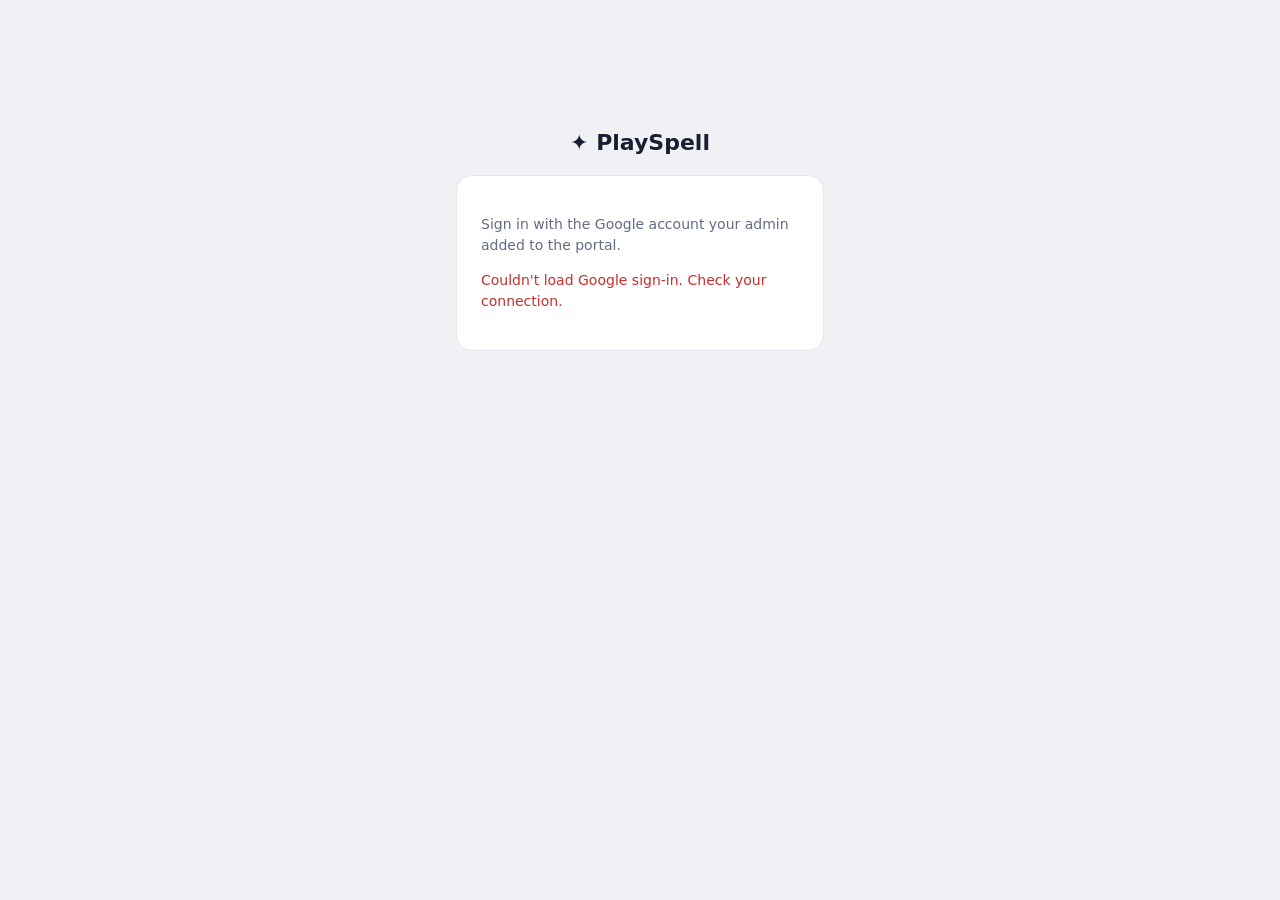
<file: index.html>
<!doctype html>
<html lang="en">
<head>
<meta charset="utf-8">
<meta name="viewport" content="width=device-width,initial-scale=1">
<meta name="robots" content="noindex">
<meta name="referrer" content="no-referrer">
<meta http-equiv="Content-Security-Policy" content="default-src 'self'; script-src 'self' https://accounts.google.com/gsi/client blob:; style-src 'self' 'unsafe-inline' https://accounts.google.com/gsi/style; connect-src https://script.google.com https://script.googleusercontent.com https://accounts.google.com/gsi/; frame-src 'self' https://accounts.google.com/gsi/; img-src 'self' data: https://*.googleusercontent.com; object-src 'none'; base-uri 'none'; form-action 'none'">
<title>PlaySpell</title>
<link rel="stylesheet" href="style.css">
</head>
<body>
<div id="app"><p class="dim" style="text-align:center;margin-top:20vh">Loading…</p></div>
<script src="config.js"></script>
<script src="shared.js"></script>
<script src="app.js"></script>
<script src="insights.js"></script>
<script src="qr.js"></script>
<script src="convert-core.js"></script>
<script src="convert.js"></script>
</body>
</html>
</file>
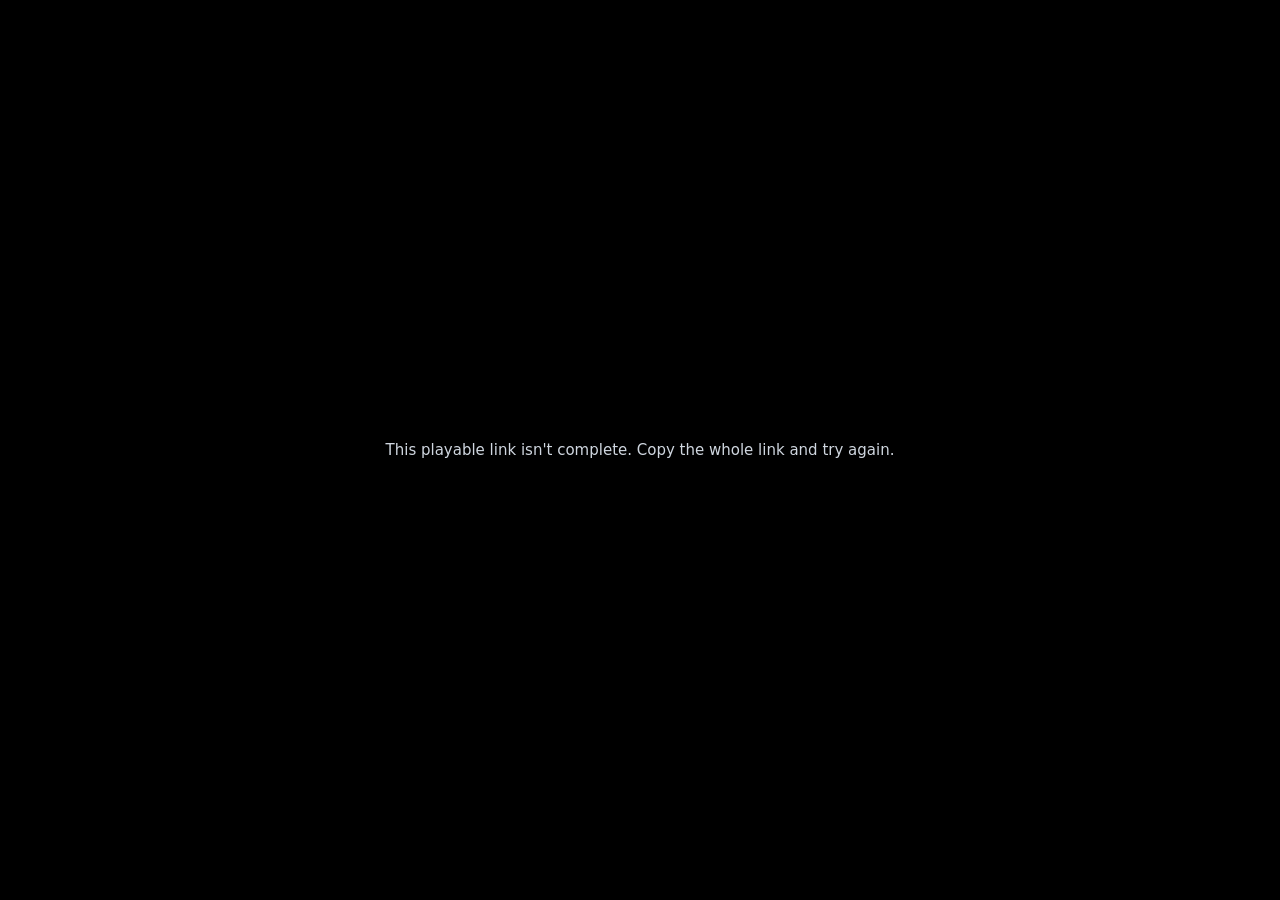
<file: play.html>
<!doctype html>
<html lang="en">
<head>
<meta charset="utf-8">
<meta name="viewport" content="width=device-width,initial-scale=1,maximum-scale=1,user-scalable=no,viewport-fit=cover">
<meta name="robots" content="noindex">
<meta name="referrer" content="no-referrer">
<!-- The game runs in a sandboxed frame that inherits this policy: it can only reach this portal's server, nothing else. -->
<meta http-equiv="Content-Security-Policy" content="default-src 'none'; script-src 'self' 'unsafe-inline' 'unsafe-eval' blob: data:; style-src 'unsafe-inline' data: blob:; img-src data: blob:; media-src data: blob:; font-src data: blob:; connect-src https://script.google.com https://script.googleusercontent.com data: blob:; worker-src blob:; frame-src about: blob: data:; base-uri 'none'; form-action 'none'">
<title>PlaySpell</title>
<style>
  html,body { margin:0; height:100%; background:#000; overflow:hidden; touch-action:none; }
  iframe { position:fixed; inset:0; width:100%; height:100%; border:0; display:block; background:#000; }
  #msg { position:fixed; inset:0; display:flex; align-items:center; justify-content:center; padding:24px; text-align:center; color:#cfd6df; font:15px/1.5 system-ui,sans-serif; }
</style>
</head>
<body>
<div id="playspell-splash" aria-hidden="true"><style>#playspell-splash{position:fixed;top:0;right:0;bottom:0;left:0;z-index:2147483000;display:flex;align-items:center;justify-content:center;overflow:hidden;
background:radial-gradient(circle at 50% 42%,#fffaf2 0,#fdeedc 55%,#f5dcc3 100%);transition:opacity .3s ease;font-size:19px;font-size:min(19px,5.4vw,6.5vh);-webkit-tap-highlight-color:transparent}
#playspell-splash *{box-sizing:border-box}
#playspell-splash .ps-stage{position:relative;width:17.5em;height:12em}
#playspell-splash .ps-shadow{position:absolute;left:2.5em;top:9.7em;width:12.5em;height:1.2em;border-radius:50%;background:rgba(120,80,40,.16);transition:opacity .4s}
#playspell-splash .ps-bar{position:absolute;left:1.25em;top:7.5em;width:15em;height:1.65em;transition:transform .6s cubic-bezier(.5,0,.85,.4);will-change:transform}
#playspell-splash .ps-track{position:absolute;top:0;right:0;bottom:0;left:0;border:.22em solid #2d2a3e;border-radius:1em;background:#f6efdd;overflow:hidden}
#playspell-splash .ps-fill{position:absolute;top:0;right:0;bottom:0;left:0;background:linear-gradient(#a6e57c,#62c24c);transform:translateX(-100%);will-change:transform;overflow:hidden}
#playspell-splash .ps-stripes{position:absolute;top:0;bottom:0;left:-1.6em;right:0;background:repeating-linear-gradient(-45deg,rgba(255,255,255,.32) 0,rgba(255,255,255,.32) .5em,transparent .5em,transparent 1em);animation:ps-stripes .8s linear infinite;will-change:transform}
#playspell-splash .ps-nodes{position:absolute;top:0;right:0;bottom:0;left:0;background:linear-gradient(90deg,transparent 33%,rgba(45,42,62,.32) 33%,rgba(45,42,62,.32) 34%,transparent 34%,transparent 66%,rgba(45,42,62,.32) 66%,rgba(45,42,62,.32) 67%,transparent 67%)}
#playspell-splash .ps-leaf{position:absolute;left:14.2em;top:-1.15em;width:2.1em;transform:rotate(-8deg)}
#playspell-splash .ps-panda{position:absolute;left:3.6em;top:2.2em;width:10em;transition:transform .62s cubic-bezier(.55,0,.9,.45) .16s;will-change:transform}
#playspell-splash .ps-breathe{transform-origin:50% 85%;animation:ps-breathe 2.6s ease-in-out infinite;will-change:transform}
#playspell-splash .ps-panda-svg{display:block;width:100%;height:auto;overflow:visible}
#playspell-splash .ps-awake{display:none}
#playspell-splash .ps-z{position:absolute;font:800 1.15em/1 "Trebuchet MS","Segoe UI",system-ui,sans-serif;color:#7d89ab;opacity:0;animation:ps-z 2.4s ease-out infinite;will-change:transform,opacity}
#playspell-splash .ps-z1{left:12.4em;top:2.3em;font-size:.95em}
#playspell-splash .ps-z2{left:13.3em;top:1.5em;animation-delay:.8s}
#playspell-splash .ps-z3{left:14.3em;top:.6em;font-size:1.4em;animation-delay:1.6s}
#playspell-splash.ps-wake .ps-z{animation:none;opacity:0;transition:opacity .15s}
#playspell-splash.ps-wake .ps-sleep{display:none}
#playspell-splash.ps-wake .ps-awake{display:inline}
#playspell-splash.ps-wake .ps-breathe{animation:ps-hop .28s ease-out forwards}
#playspell-splash.ps-drop .ps-bar{transform:translate(.6em,85vh) rotate(10deg)}
#playspell-splash.ps-drop .ps-panda{transform:translate(-1.2em,90vh) rotate(-38deg)}
#playspell-splash.ps-drop .ps-shadow{opacity:0}
#playspell-splash.ps-drop .ps-limbs{animation:ps-flail .18s ease-in-out infinite alternate;transform-origin:65px 80px}
#playspell-splash.ps-fade{opacity:0;pointer-events:none}
@keyframes ps-stripes{to{transform:translateX(1.414em)}}
@keyframes ps-breathe{0%,100%{transform:scale(1,1)}50%{transform:scale(1.015,1.045)}}
@keyframes ps-z{0%{opacity:0;transform:translate(0,0) scale(.6)}20%{opacity:1}100%{opacity:0;transform:translate(1.1em,-2.3em) scale(1.15)}}
@keyframes ps-hop{0%{transform:translateY(0) scale(1,1)}40%{transform:translateY(-1.3em) scale(.96,1.06)}100%{transform:translateY(-.8em) scale(1,1)}}
@keyframes ps-flail{from{transform:rotate(-6deg)}to{transform:rotate(6deg)}}
@media (prefers-reduced-motion:reduce){#playspell-splash .ps-breathe,#playspell-splash .ps-z,#playspell-splash .ps-stripes{animation:none}
#playspell-splash.ps-drop .ps-bar,#playspell-splash.ps-drop .ps-panda{transform:none}}</style><div class="ps-stage">
<div class="ps-shadow"></div>
<div class="ps-bar"><div class="ps-track"><div class="ps-fill"><div class="ps-stripes"></div></div><div class="ps-nodes"></div></div><svg class="ps-leaf" viewBox="0 0 34 24" aria-hidden="true"><path d="M3 20C8 6 22 1 31 4C25 10 16 18 3 20Z" fill="#7ccc5c" stroke="#2d2a3e" stroke-width="2.2" stroke-linejoin="round"/><path d="M5 19C13 13 20 9 27 6" fill="none" stroke="#4f9e3a" stroke-width="1.6" stroke-linecap="round"/></svg></div>
<div class="ps-panda"><div class="ps-breathe"><svg class="ps-panda-svg" viewBox="0 0 160 110" aria-hidden="true">
<circle cx="100" cy="28" r="10" fill="#2d2a3e"/><circle cx="146" cy="30" r="10" fill="#2d2a3e"/>
<ellipse cx="70" cy="66" rx="48" ry="24" fill="#fff" stroke="#2d2a3e" stroke-width="3"/>
<circle cx="21" cy="60" r="6" fill="#fff" stroke="#2d2a3e" stroke-width="2.5"/>
<ellipse cx="38" cy="66" rx="14" ry="19" fill="#2d2a3e"/>
<ellipse cx="97" cy="66" rx="14" ry="23" fill="#2d2a3e"/>
<g class="ps-limbs">
<ellipse cx="36" cy="88" rx="11" ry="15" fill="#2d2a3e" transform="rotate(12 36 88)"/>
<ellipse cx="96" cy="91" rx="10.5" ry="15" fill="#2d2a3e" transform="rotate(-8 96 91)"/>
<ellipse cx="34" cy="99" rx="6" ry="3.2" fill="#4a4660"/><ellipse cx="97" cy="102" rx="5.5" ry="3" fill="#4a4660"/>
</g>
<circle cx="122" cy="52" r="30" fill="#fff" stroke="#2d2a3e" stroke-width="3"/>
<ellipse cx="111" cy="53" rx="9" ry="7" fill="#2d2a3e" transform="rotate(-20 111 53)"/>
<ellipse cx="134" cy="53" rx="9" ry="7" fill="#2d2a3e" transform="rotate(20 134 53)"/>
<g class="ps-sleep" fill="none" stroke="#fff" stroke-width="2.2" stroke-linecap="round">
<path d="M106 53q5 4 10 0"/><path d="M129 53q5 4 10 0"/>
</g>
<g class="ps-awake">
<circle cx="111" cy="52" r="4.6" fill="#fff"/><circle cx="134" cy="52" r="4.6" fill="#fff"/>
<circle cx="111.6" cy="52.8" r="2.7" fill="#2d2a3e"/><circle cx="133.4" cy="52.8" r="2.7" fill="#2d2a3e"/>
<circle cx="112.6" cy="51.4" r="0.9" fill="#fff"/><circle cx="134.4" cy="51.4" r="0.9" fill="#fff"/>
</g>
<ellipse cx="122.5" cy="63" rx="4" ry="2.8" fill="#2d2a3e"/>
<path class="ps-sleep" d="M117.5 67.5q2.5 3 5 0q2.5 3 5 0" fill="none" stroke="#2d2a3e" stroke-width="1.8" stroke-linecap="round"/>
<ellipse class="ps-awake" cx="122.5" cy="70" rx="2.6" ry="3.3" fill="#2d2a3e"/>
<ellipse cx="102" cy="64" rx="5" ry="3" fill="#ff9fb4" opacity=".7"/><ellipse cx="143" cy="64" rx="5" ry="3" fill="#ff9fb4" opacity=".7"/>
</svg></div></div>
<div class="ps-z ps-z1">z</div><div class="ps-z ps-z2">z</div><div class="ps-z ps-z3">Z</div>
</div></div>
<div id="msg">Loading the playable…</div>
<script src="config.js"></script>
<script src="splash.js"></script>
<script src="play.js"></script>
</body>
</html>
</file>
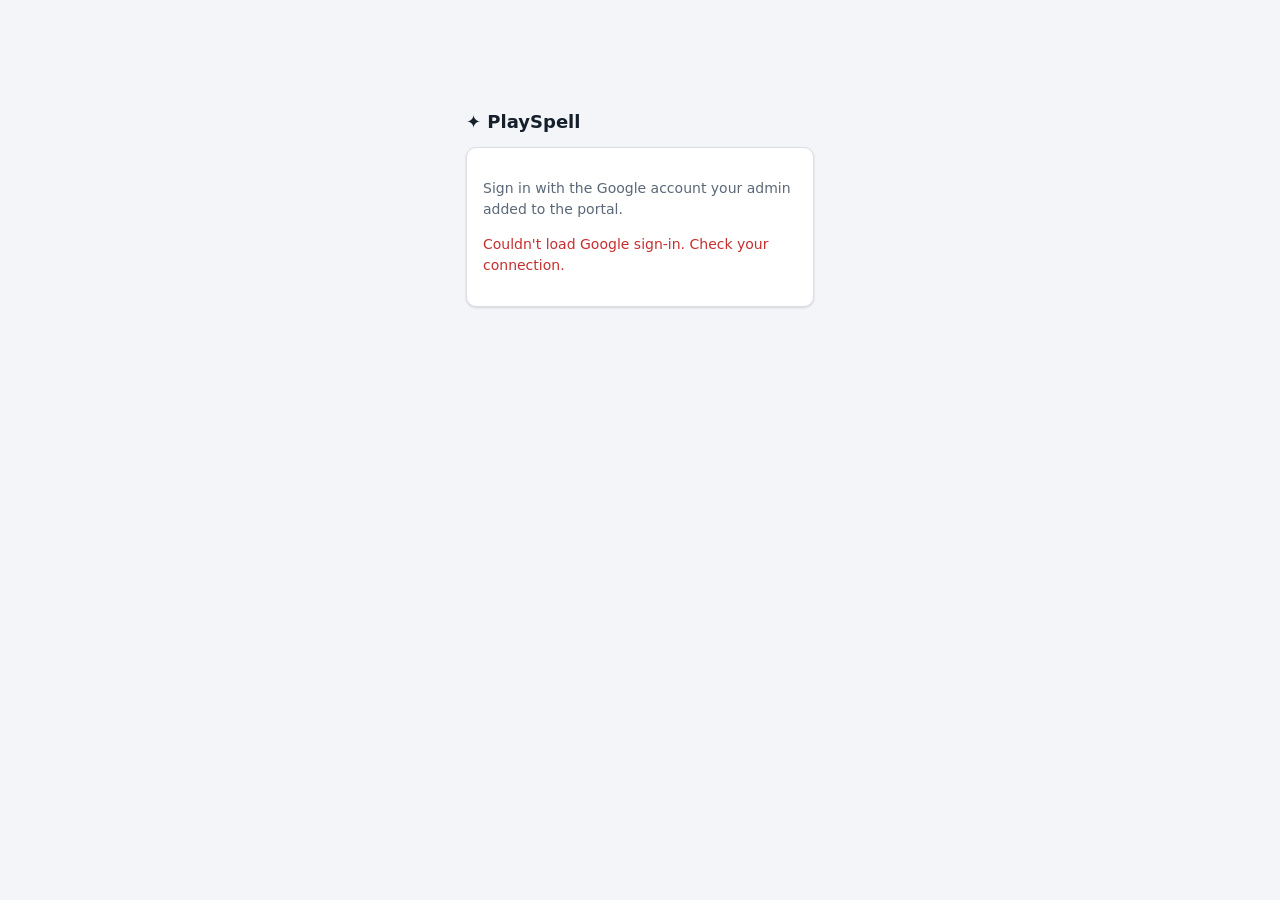
<file: portal.html>
<!doctype html>
<html lang="en">
<head>
<meta http-equiv="Content-Security-Policy" content="default-src 'self'; script-src 'self' 'unsafe-inline' 'unsafe-eval' blob: data: https://accounts.google.com/gsi/client; style-src 'self' 'unsafe-inline' https://accounts.google.com/gsi/style; connect-src 'self' https://script.google.com https://script.googleusercontent.com https://accounts.google.com/gsi/ data: blob:; frame-src 'self' about: blob: data: https://accounts.google.com/gsi/; img-src 'self' data: blob: https://*.googleusercontent.com; media-src data: blob:; font-src data: blob:; worker-src blob:; object-src 'none'; base-uri 'none'; form-action 'none'">
<meta name="robots" content="noindex">
<meta name="referrer" content="no-referrer">
<link rel="stylesheet" href="gate.css">
<script src="config.js"></script>
<script src="shared.js"></script>
<script src="live.js"></script>
<script src="qr.js"></script>
<meta charset="utf-8">
<meta name="viewport" content="width=device-width,initial-scale=1">
<title>PlaySpell Portal</title>
<style>
  :root {
    --bg:#f4f5f8; --panel:#ffffff; --sunken:#f0f2f6; --line:#e2e5ec; --line-strong:#cfd4de; --text:#1b2130; --dim:#6a7385;
    --accent:#f2b705; --accent-text:#1b1400; --accent-soft:#fff5d1; --ok:#1f9d61; --warn:#c77700; --err:#d64545;
    --shadow:0 1px 2px rgba(16,24,40,.06), 0 1px 3px rgba(16,24,40,.08); --device:#1d222c;
  }
  :root[data-theme="dark"] {
    --bg:#0f1319; --panel:#171d26; --sunken:#11161d; --line:#263040; --line-strong:#344257; --text:#dbe4ee; --dim:#8696a8;
    --accent:#ffc94a; --accent-text:#1b1400; --accent-soft:#3a2f10; --ok:#5fd39a; --warn:#ffb454; --err:#ff6b6b;
    --shadow:none; --device:#2a3240;
  }
  * { box-sizing:border-box; }
  html, body { height:100%; }
  body { margin:0; background:var(--bg); color:var(--text); font:14px/1.45 system-ui, -apple-system, "Segoe UI", sans-serif; display:flex; flex-direction:column; }
  button, select, input { font:inherit; color:var(--text); }
  button, select { background:var(--panel); border:1px solid var(--line-strong); border-radius:7px; padding:7px 12px; cursor:pointer; }
  button:hover:not(:disabled), select:hover { border-color:var(--dim); }
  button:disabled { opacity:.45; cursor:default; }
  button.primary { background:var(--accent); border-color:var(--accent); color:var(--accent-text); font-weight:600; }
  button.ghost { background:transparent; border-color:transparent; }
  button.small { padding:4px 9px; font-size:12px; }
  input:not([type=checkbox]):not([type=color]) { background:var(--sunken); border:1px solid var(--line); border-radius:6px; padding:6px 8px; width:100%; }
  input:focus, select:focus { outline:2px solid var(--accent); outline-offset:-1px; }

  /* top bar */
  .top { display:flex; align-items:center; gap:14px; padding:10px 18px; background:var(--panel); border-bottom:1px solid var(--line); }
  .brand { font-weight:700; font-size:17px; letter-spacing:.01em; display:flex; align-items:center; gap:8px; white-space:nowrap; }
  .brand .mark { width:26px; height:26px; border-radius:7px; background:var(--accent); color:var(--accent-text); display:grid; place-items:center; font-size:15px; }
  .brand span { color:var(--dim); font-weight:500; }
  .project { min-width:0; border-left:1px solid var(--line); padding-left:14px; }
  .project .title { font-weight:600; white-space:nowrap; overflow:hidden; text-overflow:ellipsis; }
  .project .sub { color:var(--dim); font-size:12px; }
  .project { display:flex; align-items:center; gap:12px; } .project .pinfo { min-width:0; }
  .back { display:grid; place-items:center; width:34px; height:34px; flex:none; border:1px solid var(--line-strong); border-radius:8px; background:var(--panel); color:var(--text); text-decoration:none; }
  .back:hover { border-color:var(--dim); background:var(--sunken); } .back[hidden] { display:none; }
  .back svg { width:18px; height:18px; stroke:currentColor; fill:none; stroke-width:2.2; stroke-linecap:round; stroke-linejoin:round; }
  .project .crumbs { display:flex; gap:6px; color:var(--dim); font-size:12px; white-space:nowrap; overflow:hidden; text-overflow:ellipsis; } .project .crumbs[hidden] { display:none; }
  .project .crumbs a { color:inherit; text-decoration:none; } .project .crumbs a:hover { color:var(--text); text-decoration:underline; }
  .project .title a { margin-left:8px; font-size:12px; font-weight:500; color:var(--dim); }
  .spacer { flex:1; }

  /* layout */
  .app { flex:1; display:flex; min-height:0; }
  /* the side menu is dark in both themes, like the online portal's */
  nav.side { width:200px; flex:none; background:#1b1e33; padding:14px 10px; display:flex; flex-direction:column; gap:4px; }
  :root[data-theme="dark"] nav.side { background:#0a0d14; border-right:1px solid var(--line); }
  nav.side a { display:flex; align-items:center; gap:12px; height:40px; padding:0 12px; border-radius:8px; color:#a0a5c2; text-decoration:none; cursor:pointer; font-size:13px; font-weight:600; }
  nav.side a svg { width:18px; height:18px; flex:none; stroke:currentColor; fill:none; stroke-width:1.8; stroke-linecap:round; stroke-linejoin:round; }
  nav.side a:hover { background:rgba(255,255,255,.06); color:#fff; }
  nav.side a.active { background:rgba(255,255,255,.1); color:#fff; box-shadow:inset 3px 0 0 var(--accent); }
  nav.side a .count { margin-left:auto; font-size:11px; color:#a0a5c2; }
  .side-foot { margin-top:auto; color:#a0a5c2; font-size:11px; padding:8px 12px; }
  main { flex:1; min-width:0; overflow:auto; padding:18px 22px; }
  .tab { display:none; }
  .tab.active { display:block; }
  .tab-head { display:flex; align-items:baseline; gap:12px; margin:0 0 14px; flex-wrap:wrap; }
  .tab-head h2 { margin:0; font-size:20px; }
  .tab-head .hint { color:var(--dim); font-size:13px; }

  .lang-tools { display:flex; flex-wrap:wrap; gap:10px 14px; align-items:flex-end; }
  .lang-tools label, .lang-field { display:flex; flex-direction:column; gap:4px; font-size:12px; color:var(--dim); }
  .lang-pick { position:relative; }
  .lang-pick > summary { list-style:none; cursor:pointer; background:var(--panel); border:1px solid var(--line-strong); border-radius:7px; padding:7px 12px; min-width:230px; max-width:340px; color:var(--text); font-size:14px; white-space:nowrap; overflow:hidden; text-overflow:ellipsis; }
  .lang-pick > summary::-webkit-details-marker { display:none; }
  .lang-pick > summary::before { content:"▾"; float:right; margin-left:10px; color:var(--dim); }
  .lang-pick > summary:hover { border-color:var(--dim); }
  .lang-pick-panel { position:absolute; z-index:5; top:calc(100% + 4px); left:0; width:min(580px, 90vw); background:var(--panel); border:1px solid var(--line-strong); border-radius:10px; box-shadow:0 10px 28px rgba(0,0,0,.28); padding:8px 10px 10px; }
  .lang-pick-head { display:flex; gap:6px; align-items:center; padding:2px 2px 8px; border-bottom:1px solid var(--line); margin-bottom:6px; color:var(--dim); font-size:12px; }
  .lang-pick-head .spacer { flex:1; }
  .lang-pick-list { display:grid; grid-template-columns:repeat(auto-fill, minmax(170px, 1fr)); gap:1px 10px; max-height:330px; overflow:auto; }
  .lang-tools .lang-pick-list label { flex-direction:row; align-items:center; gap:8px; font-size:13px; color:var(--text); padding:4px 6px; border-radius:6px; cursor:pointer; }
  .lang-pick-list label:hover { background:var(--sunken); }
  .share-lang { margin-top:6px; font-size:12px; padding:3px 6px; }
  .lang-notes { margin:12px 0; padding:0; list-style:none; display:flex; flex-direction:column; gap:6px; font-size:13px; color:var(--dim); }
  .lang-wrap { overflow:auto; max-height:68vh; }
  table.langs { border-collapse:separate; border-spacing:0; width:100%; }
  table.langs th { position:sticky; top:0; z-index:1; background:var(--panel); text-align:left; padding:8px 10px; border-bottom:1px solid var(--line-strong); font-size:13px; white-space:nowrap; vertical-align:top; }
  table.langs th small { display:block; color:var(--dim); font-weight:400; }
  table.langs th .small { margin:4px 4px 0 0; }
  table.langs td { padding:6px 10px; border-bottom:1px solid var(--line); vertical-align:top; }
  table.langs td.source { min-width:190px; max-width:320px; overflow-wrap:anywhere; white-space:pre-wrap; }
  table.langs td.source button { margin-left:6px; padding:0 6px; }
  table.langs textarea { display:block; width:100%; min-width:170px; font:inherit; color:var(--text); background:var(--sunken); border:1px solid var(--line); border-radius:6px; padding:5px 7px; resize:vertical; }
  table.langs textarea:focus { outline:2px solid var(--accent); outline-offset:-1px; }
  table.langs textarea.bad { border-color:var(--warn); }
  .lang-add { display:flex; gap:8px; padding:10px 14px; }
  .card { background:var(--panel); border:1px solid var(--line); border-radius:10px; box-shadow:var(--shadow); }
  .card > h3 { margin:0; padding:12px 14px; font-size:12px; letter-spacing:.06em; text-transform:uppercase; color:var(--dim); border-bottom:1px solid var(--line); display:flex; justify-content:space-between; align-items:center; gap:8px; }
  .card > .body { padding:12px 14px; }
  .toolbar { display:flex; gap:8px; flex-wrap:wrap; align-items:center; margin-bottom:14px; }
  .toolbar label { color:var(--dim); font-size:12px; display:flex; align-items:center; gap:6px; }
  .sep { width:1px; align-self:stretch; background:var(--line); margin:0 4px; }

  /* preview */
  .preview-grid { display:grid; grid-template-columns: minmax(0, 1fr) 340px; gap:18px; align-items:start; }
  @media (max-width: 1100px) { .preview-grid, .pg-grid { grid-template-columns: 1fr !important; } }
  .viewport { display:flex; justify-content:center; align-items:flex-start; width:100%; }
  .device { background:#000; border:10px solid var(--device); border-radius:30px; overflow:hidden; box-shadow:0 12px 40px rgba(0,0,0,.25); transform-origin: top center; }
  .device iframe { display:block; border:0; background:#000; }
  .checks { display:flex; gap:8px; flex-wrap:wrap; }
  .pill { display:inline-flex; align-items:center; gap:6px; border:1px solid var(--line); border-radius:999px; padding:3px 10px; font-size:12px; background:var(--sunken); }
  .pill.ok { color:var(--ok); border-color:currentColor; } .pill.err { color:var(--err); border-color:currentColor; } .pill.warn { color:var(--warn); border-color:currentColor; }
  #log { height:420px; overflow:auto; font:12px/1.55 ui-monospace, Consolas, monospace; background:var(--sunken); border-radius:8px; padding:8px 10px; }
  #log .cta { color:var(--ok); font-weight:600; } #log .error { color:var(--err); } #log .warning { color:var(--warn); } #log .event { color:#3b82c4; } #log .gameEnd { color:#9b5de5; }

  /* playground */
  .pg-grid { display:grid; grid-template-columns: 240px minmax(0, 1fr) 300px; gap:18px; align-items:start; }
  .vlist { display:flex; flex-direction:column; gap:6px; }
  .vitem { border:1px solid var(--line); border-radius:8px; padding:9px 11px; cursor:pointer; background:var(--panel); }
  .vitem:hover { border-color:var(--line-strong); }
  .vitem.active { border-color:var(--accent); background:var(--accent-soft); }
  .vitem .name { font-weight:600; }
  .vitem .meta { color:var(--dim); font-size:12px; }
  .vactions { display:flex; gap:6px; flex-wrap:wrap; margin-top:10px; }
  .section-title { margin:16px 0 6px; color:var(--dim); font-size:11px; text-transform:uppercase; letter-spacing:.07em; font-weight:600; }
  .section-title:first-child { margin-top:0; }
  .row { display:grid; grid-template-columns: minmax(0,1fr) 200px; gap:10px; align-items:center; padding:7px 8px; border-radius:7px; }
  .row:hover { background:var(--sunken); }
  .row label { font-size:13px; } .row small { display:block; color:var(--dim); font-size:11px; }
  .row.changed label::before { content:""; display:inline-block; width:7px; height:7px; border-radius:50%; background:var(--accent); margin-right:7px; vertical-align:1px; }
  .row input[type=checkbox] { justify-self:start; width:18px; height:18px; }
  .row input[type=color] { width:48px; height:30px; border:1px solid var(--line); border-radius:6px; background:none; padding:2px; }
  .row.wide { grid-template-columns: 170px minmax(0,1fr); }
  details.vstore { margin:4px 0 8px; }
  details.vstore summary { cursor:pointer; padding:7px 8px; font-size:13px; border-radius:7px; }
  details.vstore summary:hover { background:var(--sunken); }
  details.vstore summary span { color:var(--dim); font-size:12px; margin-left:6px; }
  .links { display:grid; grid-template-columns: max-content minmax(0,1fr); gap:4px 12px; font-size:12px; margin:8px 8px 0; }
  .links b { font-weight:600; } .links span { overflow-wrap:anywhere; color:var(--dim); } .links span.set { color:var(--text); }
  .tuple { display:grid; grid-auto-flow:column; grid-auto-columns:minmax(0,1fr); gap:4px; }
  .tuple input { padding:6px 4px !important; }
  .notice { font-size:12px; color:var(--dim); margin:0 0 10px; }
  /* QR codes beside the share links (qr.js, the online portal's) */
  .share-link { display:flex; gap:12px; align-items:flex-start; }
  .share-qr { flex:none; line-height:0; } .share-qr svg { border-radius:4px; cursor:zoom-in; }
  .qr-big { position:fixed; inset:0; z-index:100; background:rgba(0,0,0,.72); display:flex; flex-direction:column; align-items:center; justify-content:center; gap:14px; cursor:zoom-out; }
  .qr-big svg { border-radius:8px; max-width:86vw; max-height:70vh; height:auto; } .qr-big code { color:#fff; font-size:13px; max-width:86vw; word-break:break-all; text-align:center; }
  #phoneBody .share-qr svg { width:100%; max-width:220px; height:auto; }
  .notice.warn { color:var(--warn); }
  #pgFrameBox { display:flex; justify-content:center; }
  #pgFrameBox .device { border-width:8px; border-radius:24px; }

  /* tables (export, report) */
  table { width:100%; border-collapse:collapse; }
  th, td { text-align:left; padding:9px 12px; border-bottom:1px solid var(--line); vertical-align:top; }
  th { font-size:11px; text-transform:uppercase; letter-spacing:.06em; color:var(--dim); font-weight:600; background:var(--sunken); }
  tr:last-child td { border-bottom:0; }
  td.num { font-variant-numeric:tabular-nums; white-space:nowrap; }
  .bar { height:6px; background:var(--sunken); border-radius:3px; overflow:hidden; min-width:120px; margin-top:6px; }
  .bar i { display:block; height:100%; }
  .issue { font-size:12px; margin-top:3px; } .issue.error { color:var(--err); } .issue.warning { color:var(--warn); }
  .status { font-weight:600; font-size:12px; } .status.ok { color:var(--ok); } .status.warning { color:var(--warn); } .status.error { color:var(--err); }
  .export-grid { display:grid; grid-template-columns: 300px minmax(0, 1fr); gap:18px; align-items:start; }
  @media (max-width: 1000px) { .export-grid { grid-template-columns: 1fr; } }
  .check { display:flex; align-items:center; gap:9px; padding:7px 4px; }
  .check span { margin-left:auto; color:var(--dim); font-size:12px; }
  .progress { height:8px; background:var(--sunken); border-radius:4px; overflow:hidden; margin:14px 0 6px; }
  .progress i { display:block; height:100%; width:0; background:var(--accent); transition:width .1s; }
  .stats { display:grid; grid-template-columns: repeat(auto-fill, minmax(150px, 1fr)); gap:12px; margin-bottom:18px; }
  .stat { padding:12px 14px; }
  .stat .k { color:var(--dim); font-size:12px; } .stat .v { font-size:20px; font-weight:600; margin-top:2px; }
  .empty { color:var(--dim); padding:20px; text-align:center; }
  code { font:12px ui-monospace, Consolas, monospace; background:var(--sunken); padding:1px 5px; border-radius:4px; }
</style>
<script>
  // the theme before first paint: saved choice, else the system's
  try { const t = localStorage.getItem("playspell-portal-theme"); document.documentElement.dataset.theme = t || (matchMedia("(prefers-color-scheme: dark)").matches ? "dark" : "light"); } catch { }
</script>
</head>
<body>
<header class="top">
  <div class="brand"><div class="mark">✦</div>PlaySpell <span>Portal</span></div>
  <div class="project"><a class="back" id="back" hidden><svg viewBox="0 0 24 24" aria-hidden="true"><path d="M14.5 6l-6 6 6 6"/></svg></a><div class="pinfo"><nav class="crumbs" id="crumbs" aria-label="Where you are" hidden></nav><div class="title" id="title">Loading…</div><div class="sub" id="sub"></div></div></div>
  <div class="spacer"></div>
  <a class="ghost" id="allBuilds" href="./" style="display:none;padding:6px 10px;text-decoration:none;color:inherit;font-size:13px">All builds</a>
  <button class="ghost" id="theme" title="Light / dark">◐</button>
  <button class="primary" id="exportTop" disabled>Export</button>
</header>
<div class="app">
  <nav class="side">
    <a data-tab="preview" class="active"><svg viewBox="0 0 24 24"><rect x="7" y="2" width="10" height="20" rx="2"/><path d="M11 18h2"/></svg>Preview</a>
    <a data-tab="playground"><svg viewBox="0 0 24 24"><path d="M4 6h10M18 6h2M4 12h4M12 12h8M4 18h12M20 18h0"/><circle cx="16" cy="6" r="2"/><circle cx="10" cy="12" r="2"/><circle cx="18" cy="18" r="2"/></svg>Playground<span class="count" id="countVariations"></span></a>
    <a data-tab="languages"><svg viewBox="0 0 24 24"><circle cx="12" cy="12" r="9"/><path d="M3 12h18M12 3c3.5 3 3.5 15 0 18M12 3c-3.5 3-3.5 15 0 18"/></svg>Languages<span class="count" id="countLanguages"></span></a>
    <a data-tab="export"><svg viewBox="0 0 24 24"><path d="M12 3v12M7 10l5 5 5-5M5 21h14"/></svg>Export</a>
    <a data-tab="report"><svg viewBox="0 0 24 24"><path d="M5 20V10M12 20V4M19 20v-7"/></svg>Report<span class="count" id="countIssues"></span></a>
    <div class="side-foot" id="saveState"></div>
  </nav>
  <main>
    <!-- Preview -->
    <section class="tab active" id="tab-preview">
      <div class="tab-head"><h2>Preview</h2><span class="hint">The network's own file, with its ad container simulated.</span></div>
      <div class="toolbar">
        <select id="network" title="Network"></select>
        <select id="variationPick" title="Variation"></select>
        <div class="sep"></div>
        <select id="device" title="Device">
          <option value="375x667">iPhone SE</option>
          <option value="393x852" selected>iPhone 15</option>
          <option value="430x932">iPhone 15 Pro Max</option>
          <option value="360x780">Galaxy S23</option>
          <option value="412x915">Pixel 8</option>
          <option value="820x1180">iPad</option>
          <option value="1024x1366">iPad Pro</option>
        </select>
        <button id="rotate" title="Portrait / landscape">Rotate</button>
        <select id="previewLanguage" title="Language the preview runs in"></select>
        <div class="sep"></div>
        <button id="reload">Restart</button>
        <button id="mute">Mute</button>
        <button id="hide">Hide ad</button>
        <button id="download" title="This network's file, with this variation">Download</button>
      </div>
      <div class="preview-grid">
        <div class="viewport" id="viewport"><div class="device" id="deviceFrame"><iframe id="frame" title="Playable preview" sandbox="allow-scripts"></iframe></div></div>
        <div style="display:flex;flex-direction:column;gap:14px">
          <div class="card"><h3>Checks</h3><div class="body"><div class="checks" id="checks"></div><ul class="notice" id="notes" style="padding-left:16px;margin:10px 0 0"></ul></div></div>
          <div class="card"><h3>Events <button class="small" id="clearLog">Clear</button></h3><div class="body"><div id="log"></div></div></div>
          <div class="card" id="phoneCard" style="display:none"><h3>On a phone</h3><div class="body" id="phoneBody"></div></div>
        </div>
      </div>
    </section>

    <!-- Playground -->
    <section class="tab" id="tab-playground">
      <div class="tab-head"><h2>Playground</h2><span class="hint">Variations of the fields marked <code>[PlaySpellField]</code> or <code>[LunaPlaygroundField]</code>, each exported as its own set of files.</span></div>
      <div class="pg-grid">
        <div class="card"><h3>Variations</h3><div class="body">
          <div class="vlist" id="vlist"></div>
          <div class="vactions">
            <button class="small" id="newVariation">New</button>
            <button class="small" id="duplicate">Duplicate</button>
            <button class="small" id="rename">Rename</button>
            <button class="small" id="delete">Delete</button>
          </div>
        </div></div>
        <div class="card"><h3><span id="fieldsTitle">Fields</span><input id="search" placeholder="Search fields" style="width:200px;text-transform:none;letter-spacing:0"></h3><div class="body">
          <div class="row" style="padding-top:0"><label>Language<small>Device language: each phone shows its own. Fix one for a campaign in one country.</small></label><select id="language"></select></div>
          <details class="vstore" id="vStore"><summary>Store links for this variation<span id="vStoreState"></span></summary>
            <div class="row wide"><label>App Store</label><input id="vStoreIos" spellcheck="false" autocomplete="off"></div>
            <div class="row wide"><label>Google Play</label><input id="vStoreAndroid" spellcheck="false" autocomplete="off"></div>
            <p class="notice" id="vStoreHint" style="margin:4px 8px 0">For a custom product page or store listing. Empty: the project's links (Export ▸ Store links).</p>
          </details>
          <p class="notice" id="variationHint"></p>
          <div id="fields"><div class="empty">This build has no fields marked [PlaySpellField] or [LunaPlaygroundField].</div></div>
          <div class="toolbar" style="margin:14px 0 0"><button id="resetFields">Back to Unity's values</button></div>
        </div></div>
        <div class="card"><h3>Live preview <button class="small primary" id="apply">Apply</button></h3><div class="body"><div id="pgFrameBox"><div class="device" id="pgDevice"><iframe id="pgFrame" title="Variation preview" sandbox="allow-scripts" width="300" height="560"></iframe></div></div></div></div>
      </div>
    </section>

    <!-- Export -->
    <section class="tab" id="tab-languages">
      <div class="tab-head"><h2>Languages</h2><span class="hint">Tick the languages you want, then translate them here or press Download CSV to have them filled in. Each phone shows its own language; a text with no translation stays as it is in Unity.</span></div>
      <div class="card"><div class="body lang-tools">
        <label>Your game's texts are in<select id="langSource"></select></label>
        <div class="lang-field">Languages to translate into
          <details class="lang-pick" id="langPick">
            <summary id="langPickSummary">Pick languages</summary>
            <div class="lang-pick-panel">
              <div class="lang-pick-head"><span id="langPickCount"></span><span class="spacer"></span><button class="small" id="langPickNone">Clear</button><button class="small primary" id="langPickDone">Done</button></div>
              <div class="lang-pick-list" id="langPickList"></div>
            </div>
          </details>
        </div>
        <label>Search<input id="langSearch" placeholder="Search texts" style="width:190px"></label>
        <button id="langCsvOut" title="A file with your game's texts and a column for each ticked language, to send to a translator">Download CSV</button>
        <button id="langCsvIn" title="Read the translations back from that spreadsheet">Import CSV</button>
        <input id="langCsvFile" type="file" accept=".csv,.tsv,.txt,text/csv" hidden>
        <button id="langVariations" title="For a campaign in one country: one variation fixed to each language, so each gets its own files">One variation per language</button>
      </div></div>
      <ul class="lang-notes" id="langNotes"></ul>
      <div class="card">
        <div class="lang-wrap"><table class="langs" id="langTable"></table></div>
        <div class="lang-add"><input id="langNewText" placeholder="A text the list is missing, such as Level {0} ({0} stands for a number)"><button id="langNewAdd">Add</button></div>
      </div>
    </section>

    <section class="tab" id="tab-export">
      <div class="tab-head"><h2>Export</h2><span class="hint">Every chosen variation for every chosen network, in one ZIP: <code>variation/network/file</code>. Upload each file as it is.</span></div>
      <div class="card" id="storeCard" style="margin-bottom:18px"><h3>Store links</h3><div class="body">
        <p class="notice" id="storeAbout" style="margin:0 0 6px">Where the install button goes. The portal puts these links in every file it previews, downloads and exports, and the next Unity build uses them too. Left empty, the link from PlaySpell Settings stays.</p>
        <div class="row wide"><label>App Store<small>iPhone and iPad</small></label><input id="storeIos" spellcheck="false" autocomplete="off"></div>
        <div class="row wide"><label>Google Play<small>Android, and the preview</small></label><input id="storeAndroid" spellcheck="false" autocomplete="off"></div>
        <div class="links" id="storeLinks"></div>
        <p class="notice" id="storeHint" style="margin:10px 8px 0"></p>
      </div></div>
      <div class="export-grid">
        <div class="card"><h3>Variations <button class="small" id="allVariations">All</button></h3><div class="body" id="pickVariations"></div><p class="notice" id="exportLangNote" style="display:none;margin:0;padding:0 14px 12px"></p></div>
        <div class="card"><h3>Networks <button class="small" id="allNetworks">All</button></h3>
          <table><thead><tr><th style="width:36px"></th><th>Network</th><th>Format</th><th>Size</th><th>Status</th></tr></thead><tbody id="pickNetworks"></tbody></table>
        </div>
      </div>
      <div class="card" style="margin-top:18px"><div class="body">
        <div style="display:flex;align-items:center;gap:14px;flex-wrap:wrap">
          <div style="flex:1"><div id="exportSummary" style="font-weight:600"></div><div class="notice" id="exportDetail" style="margin:2px 0 0"></div></div>
          <button class="primary" id="exportGo">Export</button>
        </div>
        <div class="progress"><i id="exportProgress"></i></div>
      </div></div>
      <div class="card" id="shareCard" style="margin-top:18px;display:none"><h3>Share links</h3><div class="body">
        <p class="notice" style="margin:0 0 8px">Anyone with a link can play this build on a phone or PC without signing in. They can't see anything else, and a link stops working as soon as you switch it off. It shows the variation's current values. To try a language on any computer or phone, pick it under the link: the link then ends in <code>?lang=</code> and a language code.</p>
        <div style="display:flex;gap:10px;flex-wrap:wrap;align-items:flex-end;margin-bottom:10px">
          <label style="font-size:12px">Variation<br><select id="shareVariation"></select></label>
          <label style="font-size:12px">Label<br><input id="shareLabel" placeholder="For the QA team" spellcheck="false"></label>
          <button class="primary" id="shareMake">Make a link</button>
        </div>
        <table><thead><tr><th>Link</th><th>Variation</th><th style="width:60px">Plays</th><th style="width:270px"></th></tr></thead><tbody id="shareRows"></tbody></table>
      </div></div>
      <div class="card" id="publishCard" style="margin-top:18px;display:none"><h3>Publish</h3><div class="body">
        <p class="notice" style="margin:0 0 8px">Uploads this build to your team's live portal, where it stays under its own name. Your token stays on this computer. A name already in use gets a number added.</p>
        <div class="row wide"><label>Server</label><input id="liveServer" spellcheck="false" autocomplete="off" placeholder="http://localhost:8900"></div>
        <div class="row wide"><label>Publish token<small>From your Account page there</small></label><input id="liveToken" type="password" spellcheck="false" autocomplete="off"></div>
        <div class="row wide"><label>Build name</label><input id="liveName" spellcheck="false" autocomplete="off"></div>
        <div style="display:flex;align-items:center;gap:14px;flex-wrap:wrap;margin-top:8px"><button class="primary" id="liveGo">Publish</button><span class="notice" id="liveResult" style="margin:0"></span></div>
      </div></div>
      <div class="card" style="margin-top:18px"><h3>Check files <button class="small primary" id="checkGo">Check</button></h3><div class="body">
        <p class="notice" style="margin:0 0 8px">Runs each ticked network's upload file (the first ticked variation) the way its ad container would: only that network's API, outside requests blocked. It can't judge the game itself, so also play it to the end on the Preview tab, then run the network's own test tool (docs/network-testing.md).</p>
        <div id="playTest" style="margin-bottom:10px"></div>
        <div style="display:flex;gap:14px;align-items:flex-start;flex-wrap:wrap">
          <table style="flex:1;min-width:280px"><thead><tr><th>Network</th><th style="width:70px">Result</th><th>Findings</th></tr></thead><tbody id="checkRows"></tbody></table>
          <iframe id="checkFrame" title="File being checked" sandbox="allow-scripts" width="180" height="320" style="position:fixed;right:16px;bottom:16px;z-index:50;border:1px solid var(--line);border-radius:6px;background:#000;box-shadow:var(--shadow);display:none"></iframe>
        </div>
      </div></div>
    </section>

    <!-- Report -->
    <section class="tab" id="tab-report">
      <div class="tab-head"><h2>Report</h2><span class="hint">What the build made, and what each network will think of it.</span></div>
      <div class="stats" id="stats"></div>
      <div class="card"><table><thead><tr><th>Network</th><th>Format</th><th>Size and limit</th><th>Status</th></tr></thead><tbody id="reportRows"></tbody></table></div>
    </section>
  </main>
</div>

<script>
"use strict";
// Served from the build folder (PlaySpellBuild/) by tools/portal-server.mjs (Open Portal in the PlaySpell window), which also
// saves the variations to the project's PlaySpellVariations.json. Opened from any other server, the
// variations stay in this browser.
const state = {
  report: null, info: null, fields: [], variations: [], current: 0, build: null, api: false, store: { ios: "", android: "" },
  landscape: false, muted: false, hidden: false, seen: { cta: 0, gameEnd: 0, errors: 0 },
};
const $ = id => document.getElementById(id);
const kb = n => n >= 1048576 ? (n / 1048576).toFixed(2) + " MB" : Math.max(1, Math.round(n / 1024)) + " KB";
const esc = s => String(s).replace(/[&<>"]/g, c => ({ "&": "&amp;", "<": "&lt;", ">": "&gt;", '"': "&quot;" })[c]);

const LANGUAGES = [["", "Device language"], ["en", "English"], ["en-GB", "English (UK)"], ["fr", "French"], ["fr-CA", "French (Canada)"], ["de", "German"],
  ["es", "Spanish"], ["es-419", "Spanish (Latin America)"], ["it", "Italian"], ["pt", "Portuguese"], ["pt-BR", "Portuguese (Brazil)"], ["ru", "Russian"], ["tr", "Turkish"],
  ["ar", "Arabic"], ["he", "Hebrew"], ["hi", "Hindi"], ["bn", "Bengali"], ["ja", "Japanese"], ["ko", "Korean"],
  ["zh-CN", "Chinese (Simplified)"], ["zh-TW", "Chinese (Traditional)"], ["nl", "Dutch"], ["pl", "Polish"], ["id", "Indonesian"], ["ms", "Malay"], ["fil", "Filipino"],
  ["th", "Thai"], ["vi", "Vietnamese"], ["sv", "Swedish"], ["da", "Danish"], ["no", "Norwegian"], ["fi", "Finnish"], ["uk", "Ukrainian"], ["ro", "Romanian"], ["cs", "Czech"], ["hu", "Hungarian"], ["el", "Greek"]];
const languageName = c => (LANGUAGES.find(l => l[0] === c) || [c, c])[1];

// ---------------------------------------------------------------- theme and tabs

$("theme").onclick = () => {
  const t = document.documentElement.dataset.theme === "dark" ? "light" : "dark";
  document.documentElement.dataset.theme = t;
  try { localStorage.setItem("playspell-portal-theme", t); } catch { }
};

let tab = "preview";
function showTab(name) {
  collectSeenTexts();
  tab = name;
  document.querySelectorAll("nav.side a").forEach(a => a.classList.toggle("active", a.dataset.tab === name));
  document.querySelectorAll(".tab").forEach(s => s.classList.toggle("active", s.id === "tab-" + name));
  // only the visible preview runs
  if (name === "preview") preview(); else $("frame").srcdoc = "";
  if (name === "playground") playgroundPreview(); else $("pgFrame").srcdoc = "";
  if (name === "export") renderExport();
  if (name === "languages") renderLanguages();
  // the top button goes to Export; on Export, back to the Preview
  $("exportTop").textContent = name === "export" ? "Preview" : "Export";
  try { history.replaceState(null, "", "#" + name); } catch { }
}
document.querySelectorAll("nav.side a").forEach(a => a.onclick = () => showTab(a.dataset.tab));
$("exportTop").onclick = () => showTab(tab === "export" ? "preview" : "export");

// Ad SDK test doubles, injected at the top of the preview's <head>. They report to this page.
const MOCKS = `<script>(function(){
  function post(type, text){ try { parent.postMessage({ playspellPreview: true, type: type, text: String(text) }, "*"); } catch(e){} }
  window.__playspellTexts = new Set();
  var tooLong = new Set();
  window.__previewLongText = function(t){ if (!tooLong.has(t)) { tooLong.add(t); post("warning", 'Too long for its box: "' + t + '"'); } };
  var listeners = {};
  function on(e, f){ (listeners[e] = listeners[e] || []).push(f); }
  window.__previewFire = function(e, v){ (listeners[e] || []).forEach(function(f){ try { f(v); } catch(x){} }); };
  var size = function(){ return { width: innerWidth, height: innerHeight }; };
  var lastTap = -1e9, taps = 0;
  addEventListener("pointerdown", function(){ lastTap = performance.now(); taps++; }, true);
  addEventListener("pointerup", function(){ lastTap = performance.now(); }, true);
  function cta(text){
    post("cta", text);
    if (performance.now() - lastTap > 1500) post("noTap", "The store opened without a tap: networks reject auto-redirects");
    else if (taps <= 1) post("firstTap", "The store opened on the very first tap: AppLovin and Unity Ads want some play first");
  }
  window.mraid = { getVersion:function(){return "2.0";}, getState:function(){return "default";}, getPlacementType:function(){return "interstitial";},
    isViewable:function(){return !window.__previewHidden;}, supports:function(){return false;},
    addEventListener:function(e,f){ on("mraid:" + e, f); if (e === "ready") setTimeout(f, 0); }, removeEventListener:function(){},
    open:function(u){ cta("mraid.open(" + (u || "") + ")"); }, close:function(){ post("event", "mraid.close()"); }, useCustomClose:function(){ post("warning", "mraid.useCustomClose()"); },
    getScreenSize:size, getMaxSize:size, getCurrentPosition:function(){ return { x:0, y:0, width:innerWidth, height:innerHeight }; },
    setOrientationProperties:function(){}, getOrientationProperties:function(){ return { allowOrientationChange:true, forceOrientation:"none" }; } };
  window.dapi = { isReady:function(){return true;}, isViewable:function(){return !window.__previewHidden;}, getAudioVolume:function(){ return window.__previewMuted ? 0 : 1; },
    addEventListener:function(e,f){ on("dapi:" + e, f); if (e === "ready") setTimeout(f, 0); }, removeEventListener:function(){},
    openStoreUrl:function(){ cta("dapi.openStoreUrl()"); }, getScreenSize:size };
  window.FbPlayableAd = { onCTAClick:function(){ cta("FbPlayableAd.onCTAClick()"); } };
  window.ScPlayableAd = { onCTAClick:function(){ cta("ScPlayableAd.onCTAClick()"); } };
  window.ExitApi = { exit:function(){ cta("ExitApi.exit()"); } };
  window.openAppStore = function(){ cta("openAppStore()"); };
  window.install = function(){ cta("install()"); };
  window.ALPlayableAnalytics = { trackEvent:function(e){ post("event", "AppLovin analytics: " + e); } };
  var sentTexts = 0;
  setInterval(function(){ var all = Array.from(window.__playspellTexts || []); if (all.length > sentTexts) { try { parent.postMessage({ playspellPreview: true, type: "texts", rows: all.slice(sentTexts) }, "*"); } catch(e){} sentTexts = all.length; } }, 700);
  addEventListener("message", function(e){
    var m = e.data;
    if (e.source !== parent || !m || m.playspellBridge !== "lifecycle") return;
    window.__previewHidden = !!m.hidden; window.__previewMuted = !!m.muted;
    window.__previewFire("mraid:viewableChange", !m.hidden);
    window.__previewFire("dapi:viewableChange", { isViewable: !m.hidden });
    window.__previewFire("mraid:audioVolumeChange", m.muted ? 0 : 100);
    window.__previewFire("dapi:audioVolumeChange", m.muted ? 0 : 1);
    if (!window.mraid && window.PlaySpell) { window.PlaySpell.setPaused(!!m.hidden); window.PlaySpell.setMuted(!!m.muted); }
  });
  window.gameEnd = function(){ post("gameEnd", "gameEnd()"); };
  window.gameReady = function(){ post("event", "gameReady()"); };
  window.__previewCta = cta;
  addEventListener("error", function(e){ post("error", e.message); });
  addEventListener("unhandledrejection", function(e){ post("error", "unhandled: " + (e.reason && e.reason.message || e.reason)); });
  addEventListener("playspell:event", function(e){ if (e.detail.name !== "cta" && e.detail.name !== "gameEnd") post("event", e.detail.name + " = " + e.detail.value); });
  (function hook(){ if (window.PlaySpell && PlaySpell.onLog) PlaySpell.onLog(function(t, x){ if (t !== "log") post(t, x); }); else setTimeout(hook, 50); })();
})();<\/script>`;

function log(type, text) {
  const d = document.createElement("div");
  d.className = type;
  d.textContent = `${(performance.now() / 1000).toFixed(1)}s  ${type === "cta" ? "CTA " : type === "gameEnd" ? "GAME END " : ""}${text}`;
  $("log").appendChild(d);
  $("log").scrollTop = $("log").scrollHeight;
}
$("clearLog").onclick = () => { $("log").innerHTML = ""; };

addEventListener("message", e => {
  if (e.data?.playspellPreview && e.data.type === "texts") {
    if (e.source === $("frame").contentWindow || e.source === $("pgFrame").contentWindow)
      for (const row of Array.isArray(e.data.rows) ? e.data.rows : []) if (typeof row === "string") state.seenTexts?.add(row);
    return;
  }
  if (e.source !== $("frame").contentWindow) return;
  const m = e.data === "download" ? { playspellPreview: true, type: "cta", text: "postMessage('download')" }
    : e.data === "complete" ? { playspellPreview: true, type: "gameEnd", text: "postMessage('complete')" } : e.data;
  if (!m || !m.playspellPreview) return;
  if (m.type === "cta") state.seen.cta++;
  if (m.type === "gameEnd") state.seen.gameEnd++;
  if (m.type === "error") state.seen.errors++;
  if (["cta", "gameEnd", "noTap", "firstTap", "error"].includes(m.type)) notePlay(m.type);
  log(m.type === "noTap" ? "error" : m.type === "firstTap" ? "warning" : m.type, m.text);
  renderChecks();
});

function renderChecks() {
  const s = state.seen;
  $("checks").innerHTML = `<span class="pill ${s.cta ? "ok" : ""}">CTA ${s.cta ? "fired ✓" : "not yet"}</span>
    <span class="pill ${s.gameEnd ? "ok" : ""}">Game end ${s.gameEnd ? "fired ✓" : "not yet"}</span>
    <span class="pill ${s.errors ? "err" : "ok"}">${s.errors} error(s)</span>`;
}

// ---------------------------------------------------------------- variations

// A variation: { name, language, values: { fieldId: value } }. Variation 0 is Unity's own values.
// Fields are matched by their path (stable across builds); older builds only have keys.
const fieldId = f => f.path || f.key;
const variation = () => state.variations[state.current];
const isDefault = () => state.current === 0;

// The build's field keys → values for a variation (what the runtime reads from __PLAYSPELL_FIELDS__): its own, else
// the ones changed on "Unity values", which every variation starts from.
function overrides(v) {
  const out = {}, base = state.variations[0].values;
  for (const f of state.fields) {
    const id = fieldId(f);
    if (id in v.values) out[f.key] = v.values[id];
    else if (id in base) out[f.key] = base[id];
  }
  return out;
}
const stale = v => Object.keys(v.values).filter(id => !state.fields.some(f => fieldId(f) === id));

// Saved as {store, variations}: the portal's store links and the variations (older saves are a bare list).
const storeKey = () => "playspell-portal-variations:" + (state.report?.settings.title || "");
async function loadVariations() {
  let saved = null;
  try {
    const r = await fetch("api/variations", { cache: "no-store" });
    if (r.ok) { saved = await r.json(); state.api = true; }
  } catch { /* a plain file server: no API */ }
  if (!state.api) { try { saved = JSON.parse(localStorage.getItem(storeKey()) || "null"); } catch { saved = null; } }
  const list = Array.isArray(saved) ? saved : saved?.variations;
  state.store = { ios: saved?.store?.ios || "", android: saved?.store?.android || "" };
  // the online portal keeps store links per project: every build in it uses them
  state.projectLinks = typeof saved?.projectLinks === "string" ? saved.projectLinks : "";
  state.savedPicks = saved?.picks || null;
  // "Unity values" can be changed here too (base): the build's own starting values, under every variation
  const base = saved?.base?.values;
  state.variations = [{ name: "Unity values", language: "", values: base && typeof base === "object" && !Array.isArray(base) ? { ...base } : {} }, ...(Array.isArray(list) ? list : [])];
  loadTranslations(saved?.translations);
}

let saveTimer = null;
function saveVariations() {
  clearTimeout(saveTimer);
  $("saveState").textContent = "Saving…";
  saveTimer = setTimeout(async () => {
    const data = { store: state.store, picks: state.savedPicks, base: { values: state.variations[0].values }, variations: state.variations.slice(1), translations: state.translations };
    if (state.api) {
      try {
        const r = await fetch("api/variations", { method: "PUT", headers: { "Content-Type": "application/json" }, body: JSON.stringify(data) });
        $("saveState").textContent = r.ok ? savedText() : "Couldn't save the variations";
        return;
      } catch { $("saveState").textContent = "Couldn't save the variations"; return; }
    }
    try { localStorage.setItem(storeKey(), JSON.stringify(data)); $("saveState").textContent = "Variations saved in this browser"; }
    catch { $("saveState").textContent = "Couldn't save the variations"; }
  }, 400);
}

const savedText = () => state.live ? "Saved on the server for your team" : "Variations saved to PlaySpellVariations.json";

function uniqueName(base) {
  const names = new Set(state.variations.map(v => v.name));
  if (!names.has(base)) return base;
  for (let i = 2; ; i++) if (!names.has(`${base} ${i}`)) return `${base} ${i}`;
}

// Which language a variation shows: its own, or each phone's when there are translations.
const variationLanguage = v => (v.language ? languageName(v.language) : state.translations && translationTable() ? "phone's language" : "");

function variationMeta(v, i) {
  const language = variationLanguage(v);
  const n = Object.keys(v.values).length;
  if (i === 0) return (n ? `${n} change${n === 1 ? "" : "s"} to Unity's` : "As set in Unity") + (language ? " · " + language : "");
  return `${n} change${n === 1 ? "" : "s"}${language ? " · " + language : ""}${ownLinks(v) ? " · own store links" : ""}`;
}

// ---------------------------------------------------------------- languages

// Saved beside the variations: { source, languages: [codes], texts: { text: { code: translation } } }.
// The text of a row is the whole text as the game sets it; {0}, {1}... stand for numbers. The tables have no
// prototype, as their keys are whatever the game says.
const dict = o => Object.assign(Object.create(null), o);
const LANGUAGE_CODE = /^[a-z]{2,3}(-[A-Za-z0-9]{2,8})*$/;
const baseLanguage = c => String(c).toLowerCase().split("-")[0];

function loadTranslations(t) {
  const texts = dict();
  for (const [text, row] of Object.entries(t?.texts ?? {})) texts[text] = dict(row);
  state.translations = { source: t?.source || state.report?.languages?.source || "en", languages: Array.isArray(t?.languages) ? [...t.languages] : [], texts };
  state.seenTexts ??= new Set();
}

// What goes in a file; a variation fixed to one language only carries that one. tools/live/languages.mjs has the same for the server.
function translationTable(lock = "") {
  const t = state.translations, languages = {};
  for (const language of t.languages) {
    if (lock && baseLanguage(language) !== baseLanguage(lock)) continue;
    const rows = Object.entries(t.texts).filter(([, row]) => row[language]).map(([text, row]) => [text, row[language]]);
    if (rows.length) languages[language] = rows;
  }
  return Object.keys(languages).length ? { source: t.source, languages } : null;
}

// What the game showed while it played in a preview, numbers as {0}. Nothing is saved until it's translated.
// The preview frames send them as they show up (they run sandboxed, so the page can't read them directly).
function collectSeenTexts() {}

const languageRows = () => [...new Set([...(state.report?.languages?.texts ?? []), ...state.seenTexts, ...Object.keys(state.translations.texts)])];
const marksOf = s => (s.match(/\{\d+\}|<[^>]*>/g) ?? []).sort().join("|");
const cellProblem = (text, value) => (value && marksOf(text) !== marksOf(value) ? "Keep the same {0} and tags as the original" : "");
const allLanguages = () => [...LANGUAGES, ...state.translations.languages.filter(c => !LANGUAGES.some(l => l[0] === c)).map(c => [c, c])];
const translatedCount = c => languageRows().filter(text => state.translations.texts[text]?.[c]).length;

function renderLanguageCounts() {
  const rows = languageRows().length;
  for (const el of document.querySelectorAll("[data-count]")) el.textContent = `${translatedCount(el.dataset.count)} of ${rows}`;
  $("countLanguages").textContent = state.translations.languages.length || "";
}

function renderLanguageNotes() {
  const info = state.report?.languages, notes = [], t = state.translations;
  if (!info) notes.push("This build came from an older PlaySpell, which can't show translations. Update the package and build again.");
  const table = translationTable();
  if (table) {
    const bytes = new Blob([jsString(table)]).size;
    notes.push(`These translations add ${bytes < 1024 ? bytes + " bytes" : (bytes / 1024).toFixed(1) + " KB"} to each file.`);
  }
  // Letters the last build's font doesn't have show in the phone's own font. A letter the build never saw might
  // only be missing because the font keeps just the letters a build needs.
  const fonts = new Set([...(info?.fontCharacters ?? "")].map(c => c.codePointAt(0)));
  const builtWith = new Set(Object.values(info?.table?.languages ?? {}).flatMap(rows => rows.flatMap(([, to]) => [...to])));
  const phoneFont = [], unbuilt = [];
  if (fonts.size) for (const c of t.languages) {
    const missing = new Set();
    for (const row of Object.values(t.texts)) for (const ch of (row[c] ?? "").replace(/<[^>]*>|\{\d+\}/g, "")) if (/\p{L}/u.test(ch) && !fonts.has(ch.codePointAt(0))) missing.add(ch);
    const fresh = [...missing].filter(ch => !builtWith.has(ch));
    if (fresh.length) unbuilt.push(`${languageName(c)} (${fresh.slice(0, 4).join(" ")})`);
    else if (missing.size) phoneFont.push(languageName(c));
  }
  if (phoneFont.length) notes.push(`${phoneFont.join(", ")}: some letters aren't in your game's font, so they show in the phone's own font. That adds nothing to the file size.`);
  if (unbuilt.length) notes.push(`Build again in Unity to use your game's font for new letters in ${unbuilt.join(", ")}, if the font has them. Until then they show in the phone's own font.`);
  const missing = languagesWithoutVariation();
  if (missing.length) notes.push(`${namesOf(missing)} ${missing.length === 1 ? "has" : "have"} no variation of ${missing.length === 1 ? "its" : "their"} own yet. Press One variation per language to add ${missing.length === 1 ? "it" : "them"}.`);
  if (state.langMessage) notes.unshift(state.langMessage);
  $("langNotes").innerHTML = notes.map(n => `<li>${esc(n)}</li>`).join("");
}

function renderLanguages() {
  const t = state.translations;
  collectSeenTexts();
  $("langSource").innerHTML = allLanguages().slice(1).map(([c, n]) => `<option value="${esc(c)}">${esc(n)}</option>`).join("");
  $("langSource").value = t.source;
  renderLanguagePick();
  const built = new Set(state.report?.languages?.texts ?? []), search = $("langSearch").value.trim().toLowerCase();
  state.langRows = languageRows();
  const shown = state.langRows.map((text, i) => ({ text, i })).filter(({ text }) => !search || text.toLowerCase().includes(search) || Object.values(t.texts[text] ?? {}).some(v => v.toLowerCase().includes(search)));
  const head = `<tr><th>Text in your game<small>${esc(languageName(t.source))}</small></th>${t.languages.map(c => `<th>${esc(languageName(c))}<small data-count="${esc(c)}"></small><button class="small" data-preview="${esc(c)}">Preview</button><button class="small" data-remove="${esc(c)}" title="Stop using this language. Its translations are kept if you add it back.">Remove</button></th>`).join("")}</tr>`;
  const body = shown.map(({ text, i }) => `<tr><td class="source">${esc(text)}${built.has(text) ? "" : `<button class="small ghost" data-forget="${i}" title="Remove this text">×</button>`}</td>${t.languages.map(c => {
    const value = t.texts[text]?.[c] ?? "", problem = cellProblem(text, value);
    return `<td><textarea rows="${Math.max(1, (value || text).split("\n").length)}" dir="auto" lang="${esc(c)}" spellcheck="false" data-row="${i}" data-language="${esc(c)}"${problem ? ` class="bad" title="${esc(problem)}"` : ""}>${esc(value)}</textarea></td>`;
  }).join("")}</tr>`).join("");
  $("langTable").innerHTML = `<thead>${head}</thead><tbody>${body}</tbody>`;
  renderLanguageCounts();
  renderLanguageNotes();
}

// The languages in use, in the list's order: the columns, the CSV and the files all follow it.
function renderLanguagePick() {
  const t = state.translations, on = new Set(t.languages);
  $("langPickList").innerHTML = allLanguages().slice(1).filter(([c]) => c !== t.source)
    .map(([c, n]) => `<label><input type="checkbox" value="${esc(c)}"${on.has(c) ? " checked" : ""}>${esc(n)}</label>`).join("");
  const names = t.languages.map(languageName);
  $("langPickSummary").textContent = !names.length ? "Pick languages" : names.length > 3 ? `${names.slice(0, 3).join(", ")} +${names.length - 3} more` : names.join(", ");
  $("langPickCount").textContent = `${names.length} ticked`;
}
$("langPickList").addEventListener("change", e => {
  const t = state.translations, c = e.target.value;
  if (e.target.checked) { if (!t.languages.includes(c)) t.languages.push(c); }
  else t.languages = t.languages.filter(x => x !== c);
  languagesChanged();
});
$("langPickNone").onclick = () => { state.translations.languages = []; languagesChanged(); };
$("langPickDone").onclick = () => { $("langPick").open = false; };
document.addEventListener("click", e => { if ($("langPick").open && !$("langPick").contains(e.target)) $("langPick").open = false; });

function languagesChanged(message = "") {
  const order = allLanguages().map(l => l[0]);
  state.translations.languages.sort((a, b) => order.indexOf(a) - order.indexOf(b));
  state.langMessage = message;
  saveVariations();
  renderLanguages();
  renderPreviewLanguages();
}

$("langSource").onchange = () => {
  const t = state.translations;
  t.source = $("langSource").value;
  t.languages = t.languages.filter(c => c !== t.source);
  languagesChanged();
};
$("langSearch").oninput = renderLanguages;
$("langTable").addEventListener("input", e => {
  const el = e.target;
  if (el.tagName !== "TEXTAREA") return;
  const t = state.translations, text = state.langRows[+el.dataset.row], c = el.dataset.language;
  const row = (t.texts[text] ??= dict());
  if (el.value) row[c] = el.value;
  else {
    delete row[c];
    if (!Object.keys(row).length) delete t.texts[text];
  }
  const problem = cellProblem(text, el.value);
  el.classList.toggle("bad", !!problem);
  el.title = problem;
  renderLanguageCounts();
  renderLanguageNotes();
  saveVariations();
});
$("langTable").addEventListener("click", e => {
  const d = e.target.dataset, t = state.translations;
  if (d.preview) {
    renderPreviewLanguages();
    $("previewLanguage").value = d.preview;
    showTab("preview");
  } else if (d.remove) {
    t.languages = t.languages.filter(c => c !== d.remove);
    languagesChanged();
  } else if (d.forget !== undefined) {
    const text = state.langRows[+d.forget];
    delete t.texts[text];
    state.seenTexts.delete(text);
    languagesChanged();
  }
});
$("langNewAdd").onclick = () => {
  const text = $("langNewText").value.trim();
  if (!text) return;
  state.translations.texts[text] ??= dict();
  $("langNewText").value = "";
  languagesChanged();
};

// A spreadsheet for a translator: the first column is the game's text, then a column per language. The mark
// at the start makes Excel read it as UTF-8, so Arabic and Chinese survive.
const csvCell = s => (/[",;\t\r\n]/.test(s) ? `"${s.replace(/"/g, '""')}"` : s);
$("langCsvOut").onclick = e => {
  if (!state.translations.languages.length) {
    state.langMessage = "Tick the languages to translate into first, under Languages to translate into.";
    renderLanguageNotes();
    e.stopPropagation(); // the click would otherwise close the list again
    $("langPick").open = true;
    return;
  }
  const t = state.translations, rows = [["Text", ...t.languages], ...languageRows().map(text => [text, ...t.languages.map(c => t.texts[text]?.[c] ?? "")])];
  const csv = String.fromCharCode(0xfeff) + rows.map(r => r.map(csvCell).join(",")).join("\r\n") + "\r\n";
  const name = (state.conceptName || state.report?.settings.title || "playable").replace(/[^A-Za-z0-9_-]+/g, "_");
  save(new Blob([csv], { type: "text/csv;charset=utf-8" }), `${name}-languages.csv`);
};

function parseCsv(text) {
  text = text.replace(/^\ufeff/, "");
  // Excel saves with semicolons in many countries; whichever the header line has
  const line = text.split(/\r?\n/, 1)[0], count = c => line.split(c).length;
  const sep = [",", ";", "\t"].sort((a, b) => count(b) - count(a))[0];
  const rows = [];
  let row = [], cell = "", quoted = false;
  for (let i = 0; i < text.length; i++) {
    const ch = text[i];
    if (quoted) {
      if (ch !== '"') cell += ch;
      else if (text[i + 1] === '"') { cell += '"'; i++; }
      else quoted = false;
    } else if (ch === '"' && !cell) quoted = true;
    else if (ch === sep) { row.push(cell); cell = ""; }
    else if (ch === "\n" || ch === "\r") {
      if (ch === "\r" && text[i + 1] === "\n") i++;
      row.push(cell);
      rows.push(row);
      row = [];
      cell = "";
    } else cell += ch;
  }
  if (cell || row.length) { row.push(cell); rows.push(row); }
  return rows;
}

function languageFromHeader(cell) {
  const s = cell.trim().toLowerCase(), known = allLanguages().slice(1).find(([c, n]) => c.toLowerCase() === s || n.toLowerCase() === s);
  if (known) return known[0];
  return LANGUAGE_CODE.test(cell.trim()) ? cell.trim() : null;
}

$("langCsvIn").onclick = () => $("langCsvFile").click();
$("langCsvFile").onchange = async () => {
  const file = $("langCsvFile").files[0];
  $("langCsvFile").value = "";
  if (!file) return;
  const t = state.translations, [header, ...rows] = parseCsv(await file.text());
  const columns = (header ?? []).slice(1).map(languageFromHeader), skipped = (header ?? []).slice(1).filter((_, i) => !columns[i] || columns[i] === t.source);
  let count = 0;
  for (const c of columns) if (c && c !== t.source && !t.languages.includes(c)) t.languages.push(c);
  for (const r of rows) {
    const text = (r[0] ?? "").replace(/\r\n/g, "\n").trim();
    if (!text) continue;
    columns.forEach((c, i) => {
      const value = (r[i + 1] ?? "").replace(/\r\n/g, "\n").trim();
      if (!c || c === t.source || !value) return;
      (t.texts[text] ??= dict())[c] = value;
      count++;
    });
  }
  languagesChanged(`Imported ${count} translation${count === 1 ? "" : "s"}.${skipped.length ? ` Skipped these columns: ${skipped.join(", ")}.` : ""}`);
};

// For campaigns aimed at one country: a variation fixed to each language, with its own files on the Export tab.
function addLanguageVariations() {
  const t = state.translations;
  let made = 0;
  for (const c of [t.source, ...t.languages]) {
    if (state.variations.some(v => v.language === c)) continue;
    state.variations.push({ name: uniqueName(languageName(c)), language: c, values: {} });
    made++;
  }
  renderVariations();
  return made;
}
$("langVariations").onclick = () => {
  const made = addLanguageVariations();
  languagesChanged(made ? `Made ${made} variation${made === 1 ? "" : "s"}, each with its own files on the Export tab.` : "Each language already has a variation.");
};

// Once some language has a variation of its own, the languages added after it that don't have one yet.
function languagesWithoutVariation() {
  const t = state.translations;
  if (!t || !state.variations.some(v => v.language)) return [];
  return [t.source, ...t.languages].filter(c => !state.variations.some(v => v.language === c));
}
const namesOf = codes => {
  const names = codes.map(languageName);
  return names.length <= 4 ? names.join(", ").replace(/, ([^,]*)$/, " and $1") : `${names.slice(0, 3).join(", ")} and ${names.length - 3} more`;
};

function renderPreviewLanguages() {
  const sel = $("previewLanguage"), was = sel.value || "*", ours = state.translations.languages;
  const options = [["*", "Language: as exported"], ...ours.map(c => [c, languageName(c) + " ✓"]), ...allLanguages().slice(1).filter(([c]) => !ours.includes(c))];
  sel.innerHTML = options.map(([c, n]) => `<option value="${esc(c)}">${esc(n)}</option>`).join("");
  sel.value = options.some(o => o[0] === was) ? was : "*";
}

// ---------------------------------------------------------------- store links

// The links the install button opens, in order: the variation's own, the portal's, then the build's
// (PlaySpell Settings). Only these networks open the store themselves; the others take it from the campaign.
const STORE_NETWORKS = ["applovin", "unity", "ironsource", "adcolony"];
const builtStore = () => ({ ios: state.report?.settings.ios || "", android: state.report?.settings.android || "" });
const ownLinks = v => !!(v.store?.ios || v.store?.android);
function storeFor(v) {
  const b = builtStore();
  return { ios: v?.store?.ios || state.store.ios || b.ios, android: v?.store?.android || state.store.android || b.android };
}
const linkProblem = url => url && !/^(https?|itms-apps|market):\/\//i.test(url) ? "should start with https://" : "";
// a link as a JavaScript string that's safe inside an inline <script>
const jsString = s => JSON.stringify(s).replace(/</g, "\\u003c").replace(/[\u2028\u2029]/g, c => c === "\u2028" ? "\\u2028" : "\\u2029");

// The build's findings, with the store-link one following the links the portal now puts in.
const storeIssue = i => i.code === "store" || /^No store (URL|link)/.test(i.text);
function issuesOf(b) {
  const list = b.issues.filter(i => !storeIssue(i)), s = storeFor(null);
  if (!s.ios && !s.android && STORE_NETWORKS.includes(b.network))
    list.push({ level: "warning", code: "store", text: "No store link: the install button has nowhere to go. Add them under Export ▸ Store links." });
  return list;
}

function renderStore() {
  const b = builtStore(), s = storeFor(null);
  if (state.projectLinks) $("storeAbout").innerHTML = `Where the install button goes. These are the links of the project <b>${esc(state.projectLinks)}</b>: `
    + "every build in it uses them, new ones too, so they're set once. A change here changes them for all its builds. "
    + "Left empty, the link from PlaySpell Settings stays.";
  $("storeIos").placeholder = b.ios || "https://apps.apple.com/app/id…";
  $("storeAndroid").placeholder = b.android || "https://play.google.com/store/apps/details?id=…";
  // what the files open on each platform: its own link, else the other platform's
  const opens = (name, own, other, mine, otherName) => {
    const url = own || other;
    const from = !url ? "" : !own ? ` · the ${otherName} link, as this one is empty` : mine ? "" : " · from PlaySpell Settings";
    return `<b>${name}</b><span class="${url ? "set" : ""}">${url ? esc(url) + from : "nothing: no link"}${linkProblem(url) ? ` <em style="color:var(--warn)">— ${linkProblem(url)}</em>` : ""}</span>`;
  };
  $("storeLinks").innerHTML = opens("Install on iOS opens", s.ios, s.android, !!state.store.ios, "Google Play")
    + opens("Install on Android opens", s.android, s.ios, !!state.store.android, "App Store");
  const uses = state.report.builds.filter(x => STORE_NETWORKS.includes(x.network)).map(x => x.label);
  const others = state.report.builds.filter(x => !STORE_NETWORKS.includes(x.network)).map(x => x.label);
  $("storeHint").textContent = (uses.length ? `The files for ${uses.join(", ")} open these links themselves. ` : "")
    + (others.length ? `${others.join(", ")} take the store link from the campaign you set up on the network. ` : "")
    + "The preview runs as a desktop browser, so it opens the Google Play link when there is one.";
  // the findings that depend on the links
  const problems = state.report.builds.filter(x => statusOf(x) === "error").length;
  $("countIssues").textContent = problems ? `${problems} ✕` : "";
  renderReport();
}
for (const [id, key] of [["storeIos", "ios"], ["storeAndroid", "android"]]) {
  $(id).oninput = () => {
    state.store[key] = $(id).value.trim();
    saveVariations();
    renderStore();
    if (picked.networks) renderExport();
  };
}
for (const [id, key] of [["vStoreIos", "ios"], ["vStoreAndroid", "android"]]) {
  $(id).oninput = () => {
    const v = variation();
    v.store = { ...v.store, [key]: $(id).value.trim() };
    if (!v.store.ios && !v.store.android) delete v.store;
    saveVariations();
    renderVariationStore();
    renderVariationList();
  };
}
function renderVariationStore() {
  const v = variation(), s = storeFor(null);
  $("vStoreIos").value = v.store?.ios || "";
  $("vStoreAndroid").value = v.store?.android || "";
  $("vStoreIos").placeholder = s.ios || "the project's App Store link";
  $("vStoreAndroid").placeholder = s.android || "the project's Google Play link";
  $("vStoreIos").disabled = $("vStoreAndroid").disabled = isDefault();
  $("vStoreState").textContent = ownLinks(v) ? "(own links)" : "(the project's)";
  const bad = [v.store?.ios, v.store?.android].map(linkProblem).find(Boolean);
  $("vStoreHint").className = "notice" + (bad ? " warn" : "");
  $("vStoreHint").textContent = bad ? `A link ${bad}.` : isDefault()
    ? "Unity values use the project's links (Export ▸ Store links). Make a variation to give it its own."
    : "For a custom product page or store listing. Empty: the project's links (Export ▸ Store links).";
}

function renderVariations() {
  $("vlist").innerHTML = state.variations.map((v, i) =>
    `<div class="vitem${i === state.current ? " active" : ""}" data-i="${i}"><div class="name">${esc(v.name)}</div><div class="meta">${variationMeta(v, i)}</div></div>`).join("");
  $("vlist").querySelectorAll(".vitem").forEach(el => el.onclick = () => selectVariation(Number(el.dataset.i)));
  $("variationPick").innerHTML = state.variations.map((v, i) => `<option value="${i}">${esc(v.name)}</option>`).join("");
  $("variationPick").value = String(state.current);
  $("countVariations").textContent = state.variations.length > 1 ? String(state.variations.length - 1) : "";
  for (const id of ["rename", "delete"]) $(id).disabled = isDefault();
  $("resetFields").disabled = !Object.keys(variation().values).length;
  $("language").innerHTML = allLanguages().map(([c, n]) => `<option value="${esc(c)}">${esc(n)}</option>`).join("");
  $("language").value = variation().language || "";
  $("language").disabled = isDefault();
  $("fieldsTitle").textContent = variation().name;
  const old = stale(variation());
  $("variationHint").className = "notice" + (old.length ? " warn" : "");
  $("variationHint").innerHTML = old.length ? `${old.length} saved value(s) match no field of this build (renamed or removed). <button class="small" id="dropStale">Remove them</button>`
    : isDefault() ? "The values set in Unity. Change one here and it's kept for this build: Preview, exports, share links and every variation start from it. A new publish from Unity keeps your changes on top. <b>Back to Unity's values</b> puts Unity's back."
    : "";
  if (old.length) $("dropStale").onclick = () => { for (const id of old) delete variation().values[id]; saveVariations(); renderVariations(); };
  renderVariationStore();
  renderFields();
}

function selectVariation(i) {
  state.current = i;
  renderVariations();
  $("vStore").open = ownLinks(variation());
  if (tab === "preview") preview();
  if (tab === "playground") playgroundPreview();
  renderPhone(); // its link is the variation's
}
$("variationPick").onchange = () => selectVariation(Number($("variationPick").value));
$("newVariation").onclick = () => {
  state.variations.push({ name: uniqueName("Variation"), language: "", values: {} });
  saveVariations(); selectVariation(state.variations.length - 1);
};
$("duplicate").onclick = () => {
  const v = variation();
  // a copy of Unity values starts empty: it takes them, changes included, as every variation does
  state.variations.push({ name: uniqueName(isDefault() ? "Variation" : v.name + " copy"), language: v.language || "", values: isDefault() ? {} : structuredClone(v.values), ...(v.store ? { store: { ...v.store } } : {}) });
  saveVariations(); selectVariation(state.variations.length - 1);
};
$("rename").onclick = () => {
  const name = prompt("Variation name", variation().name)?.trim();
  if (!name || name === variation().name) return;
  variation().name = uniqueName(name);
  saveVariations(); renderVariations();
};
$("delete").onclick = () => {
  if (!confirm(`Delete the variation "${variation().name}"?`)) return;
  state.variations.splice(state.current, 1);
  saveVariations(); selectVariation(0);
};
$("language").onchange = () => { variation().language = $("language").value; saveVariations(); renderVariations(); };
$("resetFields").onclick = () => {
  if (!Object.keys(variation().values).length) return;
  if (isDefault() && !confirm("Put back the values set in Unity? Your changes to them go, for Preview, exports, share links and the variations that don't set those fields themselves.")) return;
  variation().values = {};
  saveVariations(); renderVariations(); playgroundPreview();
};
$("search").oninput = renderFields;

function renderFields() {
  const box = $("fields");
  if (!state.fields.length) return;
  const q = $("search").value.trim().toLowerCase();
  box.innerHTML = "";
  const sorted = [...state.fields].sort((a, b) => (a.section || "").localeCompare(b.section || "") || a.order - b.order)
    .filter(f => !q || f.title.toLowerCase().includes(q) || (f.object || "").toLowerCase().includes(q) || (f.section || "").toLowerCase().includes(q));
  if (!sorted.length) { box.innerHTML = `<div class="empty">No field matches “${esc(q)}”.</div>`; return; }
  let section = null;
  for (const f of sorted) {
    if ((f.section || "") !== section) {
      section = f.section || "";
      const h = document.createElement("div");
      h.className = "section-title";
      h.textContent = section || "Fields";
      box.appendChild(h);
    }
    const row = document.createElement("div");
    row.className = "row" + (fieldId(f) in variation().values ? " changed" : "");
    row.innerHTML = `<label>${esc(f.title)}<small>${esc(f.object)}</small></label>`;
    row.appendChild(input(f, row));
    box.appendChild(row);
  }
}

// Inputs per Unity field type; values are kept in the exported JSON form.
const TUPLES = ["$v2", "$v3", "$v4", "$v2i", "$v3i", "$rect"];
function input(f, row) {
  const values = variation().values, base = state.variations[0].values, id = fieldId(f);
  const cur = id in values ? values[id] : id in base ? base[id] : f.value;
  const set = v => {
    values[id] = v;
    if (!row.classList.contains("changed")) { row.classList.add("changed"); renderVariationList(); $("resetFields").disabled = false; }
    saveVariations();
  };
  let el;
  if (f.options) {
    el = document.createElement("select");
    f.options.forEach((name, i) => el.appendChild(new Option(name, f.values[i])));
    el.value = cur;
    el.onchange = () => set(Number(el.value));
  } else if (f.type === "Boolean") {
    el = document.createElement("input");
    el.type = "checkbox";
    el.checked = !!cur;
    el.onchange = () => set(el.checked);
  } else if (f.type === "Color" && cur && cur.$c) {
    el = document.createElement("input");
    el.type = "color";
    const c = cur.$c, hex = x => Math.round(Math.max(0, Math.min(1, x)) * 255).toString(16).padStart(2, "0");
    el.value = "#" + hex(c[0]) + hex(c[1]) + hex(c[2]);
    el.oninput = () => { const v = el.value; set({ $c: [parseInt(v.slice(1, 3), 16) / 255, parseInt(v.slice(3, 5), 16) / 255, parseInt(v.slice(5, 7), 16) / 255, c[3]] }); };
  } else if (f.type === "Integer" || f.type === "Float") {
    el = document.createElement("input");
    el.type = "number";
    el.step = f.type === "Integer" ? "1" : "any";
    el.value = cur;
    el.oninput = () => set(f.type === "Integer" ? parseInt(el.value || "0", 10) : parseFloat(el.value || "0"));
  } else if (f.type === "String") {
    el = document.createElement("input");
    el.value = cur;
    el.oninput = () => set(el.value);
  } else if (cur && typeof cur === "object" && TUPLES.some(t => Array.isArray(cur[t]))) {
    // vectors and rects: one number box per component
    const tag = TUPLES.find(t => Array.isArray(cur[t])), nums = [...cur[tag]], ints = tag.endsWith("i");
    el = document.createElement("div");
    el.className = "tuple";
    nums.forEach((n, i) => {
      const x = document.createElement("input");
      x.type = "number";
      x.step = ints ? "1" : "any";
      x.value = n;
      x.title = (tag === "$rect" ? ["x", "y", "width", "height"] : ["x", "y", "z", "w"])[i];
      x.oninput = () => { nums[i] = ints ? parseInt(x.value || "0", 10) : parseFloat(x.value || "0"); set({ [tag]: [...nums] }); };
      el.appendChild(x);
    });
  } else {
    el = document.createElement("input");
    el.value = JSON.stringify(cur);
    el.onchange = () => { try { set(JSON.parse(el.value)); el.style.borderColor = ""; } catch { el.style.borderColor = "var(--err)"; } };
  }
  return el;
}
// the variation list's change counts, without redrawing the fields being edited
function renderVariationList() {
  document.querySelectorAll("#vlist .vitem").forEach(el => { const i = Number(el.dataset.i); el.querySelector(".meta").textContent = variationMeta(state.variations[i], i); });
}

// ---------------------------------------------------------------- builds and preview

// A network build's HTML with a variation's values (and language) put in, and its store links in the
// network bridge; for the preview also the SDK test doubles, without the real SDK scripts.
async function htmlFor(build, v, { forPreview = false, language, track = null } = {}) {
  const html = await (await fetch(build.source || build.file, { cache: "no-store" })).text();
  const values = overrides(v), lang = language ?? v.language, links = storeFor(v);
  let inject = "";
  // what the file reports for the online portal's Insights (runtime/src/unity/track.js)
  if (track) inject += `<script>window.__PLAYSPELL_TRACK__ = ${JSON.stringify({ m: track.measurementId, s: track.apiSecret, c: track.concept, n: build.network, v: v.name || "" }).replace(/</g, "\\u003c")};<\/script>`;
  if (Object.keys(values).length) inject += `<script>window.__PLAYSPELL_FIELDS__ = ${JSON.stringify(values).replace(/</g, "\\u003c")};<\/script>`;
  if (lang) inject += `<script>window.__PLAYSPELL_LANGUAGE__ = ${JSON.stringify(lang)};<\/script>`;
  const table = translationTable(lang || "");
  if (table) inject += `<script>window.__PLAYSPELL_TRANSLATIONS__ = ${jsString(table)};<\/script>`;
  // the file carries the translations from when it was built; these are the current ones
  let out = html.replace(/<script>window\.__PLAYSPELL_TRANSLATIONS__ = [\s\S]*?<\/script>/, "").replace(/var IOS = "(?:[^"\\]|\\.)*", AND = "(?:[^"\\]|\\.)*";/, () => `var IOS = ${jsString(links.ios)}, AND = ${jsString(links.android)};`);
  out = out.replace(/<head>/i, m => m + (forPreview ? MOCKS : "") + inject);
  if (forPreview) out = out.replace(/<script src="(https?:\/\/[^"]+|mraid\.js)"><\/script>/g, "<!-- $1 skipped in preview -->");
  return out;
}

// The upload-ready file: HTML, or a ZIP with the network's extra files.
// Whether the online portal tracks this network's files live, and what they send with; a computer's own portal has no
// such address, so nothing made there tracks.
const trackingOf = new Map();
function trackingFor(network) {
  if (!trackingOf.has(network)) trackingOf.set(network, fetch(`api/tracking?network=${encodeURIComponent(network)}`, { cache: "no-store" })
    .then(r => (r.ok ? r.json() : null)).then(t => (t && t.on ? t : null)).catch(() => null));
  return trackingOf.get(network);
}

// On the online portal a download's name carries its concept (…_ps<id>.html), and its variation when it isn't Unity's
// values, so an ad network's report on the creative it becomes can be put back on the concept (Insights). Mintegral's
// keeps its name, as its ZIP, folder and page must all share one, and so does Unity Ads', which must be index.html.
// It also starts with the concept's name as set on the portal, not the Title set in Unity (Unity Ads' stays
// index.html); Mintegral's name takes only letters, numbers and underscores.
const titleOfFiles = () => state.conceptName || state.report.settings.title;
function conceptStem(network) {
  if (!state.conceptName) return "";
  return state.conceptName.replace(network === "mintegral" ? /[^A-Za-z0-9_]+/g : /[^A-Za-z0-9_-]+/g, "_").replace(/^[_-]+|[_-]+$/g, "").slice(0, 60);
}
function downloadName(build, v) {
  let name = build.file.split("/").pop();
  const concept = new URLSearchParams(location.search).get("b") || "", ext = name.slice(name.lastIndexOf(".")), stem = conceptStem(build.network);
  if (stem && name.endsWith(`_${build.network}${ext}`)) name = `${stem}_${build.network}${ext}`;
  if (!/^[A-Za-z0-9]{6,40}$/.test(concept) || build.network === "mintegral" || build.network === "unity") return name;
  const dot = name.lastIndexOf("."), part = v && v.name && v !== state.variations[0] ? "_" + slug(v.name) : "";
  return name.slice(0, dot) + part + "_ps" + concept + name.slice(dot);
}

async function fileFor(build, v) {
  const name = downloadName(build, v), links = storeFor(v), built = builtStore(), track = await trackingFor(build.network);
  // Mintegral's folder and page inside its ZIP carry the ZIP's name, so a renamed one is packed again
  const folder = build.network === "mintegral" && build.zip && name !== build.file.split("/").pop() ? name.replace(/\.zip$/i, "") : "";
  // the build's own file when nothing would change in it
  const sameTexts = JSON.stringify(translationTable(v.language || "")) === JSON.stringify(state.report.languages?.table ?? null);
  if (!folder && !track && !Object.keys(overrides(v)).length && !v.language && sameTexts && links.ios === built.ios && links.android === built.android)
    return { name, blob: await (await fetch(build.file, { cache: "no-store" })).blob() };
  const html = await htmlFor(build, v, { track });
  if (!build.zip) return { name, blob: new Blob([html], { type: "text/html" }) };
  const extra = await Promise.all((build.zip.extra || []).map(async p => ({ path: p.split("/").pop(), data: new Uint8Array(await (await fetch(p)).arrayBuffer()) })));
  return { name, blob: await zip([{ path: folder ? `${folder}/${folder}.html` : build.zip.entry, data: html }, ...extra], { deflate: true }) };
}

const limitOf = b => b.limit || ({ facebook: 2 }[b.network] || 5) * 1048576;
const statusOf = b => { const list = issuesOf(b); return list.some(i => i.level === "error") ? "error" : list.length ? "warning" : "ok"; };

async function load() {
  try {
    state.report = await (await fetch("networks/report.json", { cache: "no-store" })).json();
  } catch {
    $("title").textContent = "No build yet";
    $("sub").textContent = "Build in Unity first (PlaySpell window, Ctrl+H), then open the portal again.";
    return;
  }
  try { state.fields = await (await fetch("networks/fields.json", { cache: "no-store" })).json(); } catch { state.fields = []; }
  try { state.info = await (await fetch("build.json", { cache: "no-store" })).json(); } catch { state.info = null; }
  await loadVariations();
  const r = state.report;
  $("title").textContent = r.settings.title;
  $("sub").textContent = `Built ${new Date(r.built).toLocaleString()} · ${r.builds.length} networks · ${state.fields.length} field(s) · ${r.settings.orientation}`;
  $("saveState").textContent = state.api ? savedText() : "Variations saved in this browser";
  await startLive();
  renderPreviewLanguages();
  $("countLanguages").textContent = state.translations.languages.length || "";
  if (r.settings.orientation === "landscape") state.landscape = true;
  $("network").innerHTML = r.builds.map((b, i) => `<option value="${i}">${esc(b.label)}</option>`).join("");
  state.build = r.builds[0] || null;
  $("exportTop").disabled = !r.builds.length;
  $("storeIos").value = state.store.ios;
  $("storeAndroid").value = state.store.android;
  renderVariations();
  renderStore(); // also the report and the issue count
  renderChecks();
  showTab(["preview", "playground", "languages", "export", "report"].includes(location.hash.slice(1)) ? location.hash.slice(1) : "preview");
}

$("network").onchange = () => { state.build = state.report.builds[Number($("network").value)]; preview(); };

// Big devices are scaled down to fit the window; the playable still sees the device's size.
function fit() {
  const f = $("frame"), box = $("viewport"), frame = $("deviceFrame");
  const w = Number(f.width) + 20, h = Number(f.height) + 20;
  const scale = Math.min(1, box.clientWidth / w, (innerHeight - box.getBoundingClientRect().top - 30) / h);
  frame.style.transform = scale < 1 ? `scale(${scale})` : "";
  box.style.height = h * scale + "px";
}
addEventListener("resize", () => { if (tab === "preview") fit(); });

async function preview() {
  if (!state.build || tab !== "preview") return;
  state.seen = { cta: 0, gameEnd: 0, errors: 0 };
  $("log").innerHTML = "";
  $("notes").innerHTML = (state.build.notes || []).map(n => `<li>${esc(n)}</li>`).join("");
  const v = variation(), lang = $("previewLanguage").value;
  log("event", `loading ${state.build.label} · ${v.name}${lang !== "*" ? " · " + lang : ""}…`);
  const [w, h] = $("device").value.split("x").map(Number);
  const f = $("frame");
  f.width = state.landscape ? h : w;
  f.height = state.landscape ? w : h;
  fit();
  f.srcdoc = await htmlFor(state.build, v, { forPreview: true, language: lang === "*" ? undefined : lang });
  state.muted = false;
  state.hidden = false;
  $("mute").textContent = "Mute";
  $("hide").textContent = "Hide ad";
  renderChecks();
}

// The Playground's small preview of the variation being edited (Apply reloads it).
async function playgroundPreview() {
  if (!state.build || tab !== "playground") return;
  const f = $("pgFrame");
  f.width = state.landscape ? 520 : 300;
  f.height = state.landscape ? 300 : 560;
  f.srcdoc = await htmlFor(state.build, variation(), { forPreview: true });
}
$("apply").onclick = playgroundPreview;

// Pause/mute through the network's own lifecycle events, as the real SDK would.
function lifecycle() {
  const w = $("frame").contentWindow;
  if (!w) return;
  // the frame is sandboxed: its test doubles apply this (see MOCKS)
  w.postMessage({ playspellBridge: "lifecycle", hidden: state.hidden, muted: state.muted }, "*");
  w.postMessage(state.hidden ? "ad-event-pause" : "ad-event-resume", "*");
}
$("mute").onclick = () => { state.muted = !state.muted; $("mute").textContent = state.muted ? "Unmute" : "Mute"; lifecycle(); log("event", state.muted ? "muted" : "unmuted"); };
$("hide").onclick = () => { state.hidden = !state.hidden; $("hide").textContent = state.hidden ? "Show ad" : "Hide ad"; lifecycle(); log("event", state.hidden ? "ad hidden" : "ad visible"); };
$("rotate").onclick = () => { state.landscape = !state.landscape; preview(); };
$("device").onchange = preview;
$("previewLanguage").onchange = preview;
$("reload").onclick = preview;

// ---------------------------------------------------------------- report

function renderReport() {
  const r = state.report, info = state.info;
  const smallest = Math.min(...r.builds.map(b => b.size));
  const stats = [
    ["Networks", r.builds.length],
    ["Ready to upload", r.builds.filter(b => statusOf(b) !== "error").length],
    ["Smallest file", kb(smallest)],
    ["Fields", state.fields.length],
  ];
  if (info?.packed) stats.push(["Code (compressed)", kb((info.packed.runtime || 0) + (info.packed.game || 0) + (info.packed.physics3d || 0) + (info.packed.physics2d || 0))]);
  if (info?.packed?.total) stats.push(["Everything (compressed)", kb(info.packed.total)]);
  $("stats").innerHTML = stats.map(([k, v]) => `<div class="card stat"><div class="k">${k}</div><div class="v">${v}</div></div>`).join("");
  $("reportRows").innerHTML = r.builds.map(b => {
    const limit = limitOf(b), st = statusOf(b);
    return `<tr><td><b>${esc(b.label)}</b>${(b.notes || []).map(n => `<div class="notice" style="margin:3px 0 0">${esc(n)}</div>`).join("")}</td>
      <td>${b.zip ? "ZIP" : "HTML"}</td>
      <td class="num">${kb(b.size)} of ${kb(limit)}<div class="bar"><i style="width:${Math.min(100, b.size / limit * 100).toFixed(1)}%;background:${b.size > limit ? "var(--err)" : b.size > limit * 0.8 ? "var(--warn)" : "var(--ok)"}"></i></div></td>
      <td><span class="status ${st}">${st === "ok" ? "✓ Ready" : st === "warning" ? "! Check" : "✕ Fix first"}</span>${issuesOf(b).map(i => `<div class="issue ${i.level}">${esc(i.text)}</div>`).join("")}</td></tr>`;
  }).join("");
}

// ---------------------------------------------------------------- downloads and export

const CRC = (() => { const t = new Uint32Array(256); for (let n = 0; n < 256; n++) { let c = n; for (let k = 0; k < 8; k++) c = c & 1 ? 0xedb88320 ^ (c >>> 1) : c >>> 1; t[n] = c >>> 0; } return t; })();
const crc32 = b => { let c = 0xffffffff; for (let i = 0; i < b.length; i++) c = CRC[(c ^ b[i]) & 255] ^ (c >>> 8); return (c ^ 0xffffffff) >>> 0; };
const deflateRaw = async data => new Uint8Array(await new Response(new Blob([data]).stream().pipeThrough(new CompressionStream("deflate-raw"))).arrayBuffer());
// A ZIP. With deflate (network ZIPs, whose base64 page shrinks back by a quarter) entries are compressed
// when that helps; the export's outer ZIP stores its already-compressed files as they are.
async function zip(files, { deflate = false } = {}) {
  const enc = new TextEncoder(), parts = [], central = [];
  let offset = 0;
  for (const f of files) {
    const name = enc.encode(f.path);
    const data = typeof f.data === "string" ? enc.encode(f.data) : f.data instanceof Blob ? new Uint8Array(await f.data.arrayBuffer()) : f.data;
    const crc = crc32(data);
    let body = data, method = 0;
    if (deflate && typeof CompressionStream === "function") {
      const packed = await deflateRaw(data);
      if (packed.length < data.length) { body = packed; method = 8; }
    }
    const h = new DataView(new ArrayBuffer(30));
    h.setUint32(0, 0x04034b50, true); h.setUint16(4, 20, true); h.setUint16(6, 0x0800, true); h.setUint16(8, method, true);
    h.setUint32(14, crc, true); h.setUint32(18, body.length, true); h.setUint32(22, data.length, true); h.setUint16(26, name.length, true);
    parts.push(new Uint8Array(h.buffer), name, body);
    const c = new DataView(new ArrayBuffer(46));
    c.setUint32(0, 0x02014b50, true); c.setUint16(4, 20, true); c.setUint16(6, 20, true); c.setUint16(8, 0x0800, true); c.setUint16(10, method, true);
    c.setUint32(16, crc, true); c.setUint32(20, body.length, true); c.setUint32(24, data.length, true); c.setUint16(28, name.length, true); c.setUint32(42, offset, true);
    central.push(new Uint8Array(c.buffer), name);
    offset += 30 + name.length + body.length;
  }
  const size = central.reduce((n, b) => n + b.length, 0);
  const end = new DataView(new ArrayBuffer(22));
  end.setUint32(0, 0x06054b50, true); end.setUint16(8, files.length, true); end.setUint16(10, files.length, true); end.setUint32(12, size, true); end.setUint32(16, offset, true);
  return new Blob([...parts, ...central, new Uint8Array(end.buffer)], { type: "application/zip" });
}
function save(blob, name) {
  const a = document.createElement("a");
  a.href = URL.createObjectURL(blob);
  a.download = name;
  a.click();
  setTimeout(() => URL.revokeObjectURL(a.href), 4000);
}
$("download").onclick = async () => {
  if (!state.build) return;
  const { name, blob } = await fileFor(state.build, variation());
  save(blob, name);
  log("event", `downloaded ${name} (${variation().name})`);
};

// which variations and networks the export takes (kept while the page is open)
const picked = { variations: null, networks: null };
function renderExport() {
  if (!state.report) return;
  // the ticks come back as they were left, by name: a new variation or network starts ticked
  const had = state.savedPicks;
  if (!picked.variations || picked.variations.length !== state.variations.length)
    picked.variations = state.variations.map((v, i) => had?.variations ? !(had.off?.variations || []).includes(v.name) : i > 0 || state.variations.length === 1);
  if (!picked.networks) picked.networks = state.report.builds.map(b => !(had?.off?.networks || []).includes(b.network));
  $("pickVariations").innerHTML = state.variations.map((v, i) =>
    `<label class="check"><input type="checkbox" data-v="${i}" ${picked.variations[i] ? "checked" : ""}>${esc(v.name)}<span>${i ? variationMeta(v, i) : ["Unity", variationLanguage(v)].filter(Boolean).join(" · ")}</span></label>`).join("");
  const missing = languagesWithoutVariation(), note = $("exportLangNote");
  note.style.display = missing.length ? "" : "none";
  note.innerHTML = missing.length ? `${esc(namesOf(missing))} ${missing.length === 1 ? "has" : "have"} no variation of ${missing.length === 1 ? "its" : "their"} own, so ${missing.length === 1 ? "it's" : "they're"} only in the ones marked phone's language. <button class="small" id="exportAddLanguages">Add ${missing.length === 1 ? "it" : "them"}</button>` : "";
  if (missing.length) $("exportAddLanguages").onclick = () => { addLanguageVariations(); saveVariations(); renderExport(); };
  $("pickNetworks").innerHTML = state.report.builds.map((b, i) => {
    const st = statusOf(b);
    return `<tr><td><input type="checkbox" data-n="${i}" ${picked.networks[i] ? "checked" : ""}></td><td>${esc(b.label)}</td><td>${b.zip ? "ZIP" : "HTML"}</td>
      <td class="num"${b.size > limitOf(b) ? ' style="color:var(--err)"' : ""}>${kb(b.size)}</td><td><span class="status ${st}">${st === "ok" ? "✓" : st === "warning" ? "!" : "✕"}</span></td></tr>`;
  }).join("");
  renderShareChoices();
  document.querySelectorAll("#pickVariations input").forEach(el => el.onchange = () => { picked.variations[el.dataset.v] = el.checked; savePicks(); exportSummary(); });
  document.querySelectorAll("#pickNetworks input").forEach(el => el.onchange = () => { picked.networks[el.dataset.n] = el.checked; savePicks(); exportSummary(); });
  $("exportProgress").style.width = "0";
  exportSummary();
}
$("allVariations").onclick = () => { const all = !picked.variations.every(Boolean); picked.variations = picked.variations.map(() => all); savePicks(); renderExport(); };
$("allNetworks").onclick = () => { const all = !picked.networks.every(Boolean); picked.networks = picked.networks.map(() => all); savePicks(); renderExport(); };
function savePicks() {
  state.savedPicks = { variations: true, off: {
    variations: state.variations.filter((v, i) => !picked.variations[i]).map(v => v.name),
    networks: state.report.builds.filter((b, i) => !picked.networks[i]).map(b => b.network),
  } };
  saveVariations();
}
function exportSummary() {
  const vs = picked.variations.filter(Boolean).length, ns = state.report.builds.filter((b, i) => picked.networks[i]);
  const bytes = ns.reduce((n, b) => n + b.size, 0) * vs;
  $("exportSummary").textContent = vs && ns.length ? `${vs * ns.length} file(s), about ${kb(bytes)}` : "Choose at least one variation and one network";
  $("exportDetail").textContent = vs && ns.length ? `${vs} variation(s) × ${ns.length} network(s) → ${slug(titleOfFiles())}_playables.zip` : "";
  $("exportGo").disabled = !vs || !ns.length;
}

const slug = s => s.replace(/[^A-Za-z0-9_-]+/g, "_").replace(/^_+|_+$/g, "") || "variation";
$("exportGo").onclick = async () => {
  const vs = state.variations.filter((v, i) => picked.variations[i]);
  const ns = state.report.builds.filter((b, i) => picked.networks[i]);
  const files = [], total = vs.length * ns.length;
  $("exportGo").disabled = true;
  try {
    for (const v of vs) for (const b of ns) {
      const { name, blob } = await fileFor(b, v);
      files.push({ path: `${slug(v.name)}/${b.network}/${name}`, data: blob });
      $("exportProgress").style.width = (files.length / total * 100).toFixed(1) + "%";
      $("exportDetail").textContent = `${files.length} of ${total}: ${v.name} · ${b.label}`;
    }
    const out = slug(titleOfFiles()) + "_playables.zip";
    save(await zip(files), out);
    $("exportSummary").textContent = `Saved ${out}`;
    $("exportDetail").textContent = `${files.length} file(s), ready to upload.`;
  } catch (e) {
    $("exportSummary").textContent = "Export failed";
    $("exportDetail").textContent = e.message;
  } finally {
    $("exportGo").disabled = false;
  }
};

// ---------------------------------------------------------------- the live portal

// On the live portal this page shows share links; on a computer it offers Publish.
async function startLive() {
  let ping = null;
  try { ping = await (await fetch("api/ping", { cache: "no-store" })).json(); } catch { /* a plain file server */ }
  state.live = !!ping?.live;
  if (state.live) {
    // Where this build sits, and a way back. The online portal says where its pages are (home) and has a page per
    // project; Unity's own live portal lists every build at "/".
    const online = typeof ping.home === "string", builds = online ? ping.home + "#builds" : "/";
    const projectUrl = online && ping.project ? `${ping.home}#builds?project=${encodeURIComponent(ping.project)}` : "";
    $("crumbs").innerHTML = `<a href="${esc(builds)}">Builds</a><span aria-hidden="true">›</span>` + (ping.project
      ? (projectUrl ? `<a href="${esc(projectUrl)}">${esc(ping.project)}</a>` : `<span>${esc(ping.project)}</span>`) + `<span aria-hidden="true">›</span>` : "");
    $("crumbs").hidden = false;
    const back = $("back"), to = projectUrl ? ping.project : "all builds";
    back.href = projectUrl || builds;
    back.title = "Back to " + to;
    back.setAttribute("aria-label", "Back to " + to);
    back.hidden = false;
    $("shareCard").style.display = "";
    $("saveState").textContent = savedText();
    $("title").textContent = ping.name;
    // downloads are named after the concept as it's called here
    state.conceptName = String(ping.name || "");
    if (ping.canRename) {
      const a = document.createElement("a");
      a.href = "rename?back=portal";
      a.id = "renameBuild";
      a.textContent = "Rename";
      $("title").append(a);
    }
    document.title = ping.name + " · PlaySpell";
    await loadShares();
  } else if (state.api) {
    $("publishCard").style.display = "";
    try {
      const l = await (await fetch("api/live", { cache: "no-store" })).json();
      $("liveServer").value = l.server;
      $("liveToken").placeholder = l.hasToken ? "Saved on this computer" : "";
    } catch { /* an older server */ }
    $("liveName").value = state.report.settings.title;
  }
}

$("liveGo").onclick = async () => {
  const say = (text, kind = "") => { $("liveResult").textContent = text; $("liveResult").className = "notice " + kind; };
  $("liveGo").disabled = true;
  say("Publishing…");
  try {
    const post = async (route, body) => {
      const r = await fetch(route, { method: "POST", headers: { "Content-Type": "application/json" }, body: JSON.stringify(body) });
      const j = await r.json();
      if (!r.ok) throw new Error(j.error);
      return j;
    };
    await post("api/live", { server: $("liveServer").value, token: $("liveToken").value });
    $("liveToken").value = "";
    $("liveToken").placeholder = "Saved on this computer";
    const made = await post("api/publish", { name: $("liveName").value });
    $("liveResult").className = "notice";
    $("liveResult").innerHTML = `Published as <b>${esc(made.name)}</b>: <a href="${esc(made.url)}" target="_blank" rel="noopener">open it</a>`;
  } catch (e) { say(e.message, "warn"); }
  finally { $("liveGo").disabled = false; }
};

function renderShareChoices() {
  if (!state.live) return;
  const was = $("shareVariation").value;
  $("shareVariation").innerHTML = state.variations.map(v => `<option>${esc(v.name)}</option>`).join("");
  if (state.variations.some(v => v.name === was)) $("shareVariation").value = was;
  loadShares().catch(() => {}); // languages translated since show up under the links
}
async function loadShares() {
  const { shares } = await (await fetch("api/shares", { cache: "no-store" })).json();
  // A link that follows the phone's language can also be opened in a chosen one (?lang=fr), on any computer or phone.
  const table = translationTable(), languages = table ? [state.translations.source, ...Object.keys(table.languages)] : [];
  const choose = s => (state.variations.find(v => v.name === s.variation)?.language || !languages.length ? "" :
    `<br><select class="share-lang" data-lang="${esc(s.token)}" title="Opens the link in this language, whatever the phone's language is">
      <option value="">Phone's language</option>${languages.map(c => `<option value="${esc(c)}">${esc(languageName(c))}</option>`).join("")}</select>`);
  state.shares = shares;
  $("shareRows").innerHTML = shares.length ? shares.sort((a, b) => b.createdAt - a.createdAt).map(s => `<tr>
    <td><div class="share-link">${s.on ? qrHtml(s.url, 104, s.token) : ""}<div>${s.label ? `<b>${esc(s.label)}</b><br>` : ""}<code data-link="${esc(s.token)}" data-url="${esc(s.url)}" style="word-break:break-all;font-size:12px;${s.on ? "" : "opacity:.5;text-decoration:line-through"}">${esc(s.url)}</code>${choose(s)}</div></div></td>
    <td>${esc(s.variation)}</td><td class="num">${s.plays || 0}</td>
    <td><button class="small" data-copy="${esc(s.token)}">Copy</button> <button class="small" data-open="${esc(s.token)}">Open</button> <button class="small" data-toggle="${esc(s.token)}" data-on="${s.on ? 1 : 0}">${s.on ? "Switch off" : "Switch on"}</button> <button class="small" data-drop="${esc(s.token)}">Delete</button></td></tr>`).join("")
    : `<tr><td colspan="4" class="notice">No links yet.</td></tr>`;
  const linkOf = token => document.querySelector(`[data-link="${token}"]`).textContent;
  document.querySelectorAll("[data-lang]").forEach(sel => sel.onchange = () => {
    const code = document.querySelector(`[data-link="${sel.dataset.lang}"]`);
    code.textContent = code.dataset.url + (sel.value ? "?lang=" + encodeURIComponent(sel.value) : "");
    // the code beside it opens the same address
    const box = document.querySelector(`[data-qr="${sel.dataset.lang}"]`);
    if (box) box.outerHTML = qrHtml(code.textContent, 104, sel.dataset.lang);
    wireQr();
  });
  document.querySelectorAll("[data-copy]").forEach(b => b.onclick = async () => {
    try { await navigator.clipboard.writeText(linkOf(b.dataset.copy)); b.textContent = "Copied"; }
    catch { b.textContent = "Select the link above"; }
    setTimeout(() => { b.textContent = "Copy"; }, 1500);
  });
  document.querySelectorAll("[data-open]").forEach(b => b.onclick = () => window.open(linkOf(b.dataset.open), "_blank", "noopener"));
  const change = async (token, method, body) => { await fetch("api/shares/" + token, { method, headers: { "Content-Type": "application/json" }, body: body && JSON.stringify(body) }); loadShares(); };
  document.querySelectorAll("[data-toggle]").forEach(b => b.onclick = () => change(b.dataset.toggle, "PATCH", { on: b.dataset.on !== "1" }));
  document.querySelectorAll("[data-drop]").forEach(b => b.onclick = () => change(b.dataset.drop, "DELETE"));
  wireQr();
  renderPhone();
}

// A link's QR code, for a phone's camera: beside each share link, and on the Preview tab. A click shows it large.
function qrHtml(url, px, token) {
  if (!window.PlaySpellQR) return "";
  return `<div class="share-qr"${token ? ` data-qr="${esc(token)}"` : ""} data-qr-url="${esc(url)}" title="Scan with a phone's camera. Click to make it bigger">${PlaySpellQR.qrSvg(url, px)}</div>`;
}
function wireQr() {
  document.querySelectorAll("[data-qr-url]").forEach(el => el.onclick = () => {
    const big = document.createElement("div");
    big.className = "qr-big";
    big.innerHTML = PlaySpellQR.qrSvg(el.dataset.qrUrl, 360) + `<code>${esc(el.dataset.qrUrl)}</code>`;
    big.onclick = () => big.remove();
    document.body.appendChild(big);
  });
}
// The Preview tab's phone card: the newest link to the variation being previewed, as a code to scan, or a button that
// makes one.
function renderPhone() {
  if (!state.live || !window.PlaySpellQR) return;
  const v = state.variations[state.current] || state.variations[0], name = v ? v.name : "Unity values";
  const link = (state.shares || []).filter(s => s.on && s.variation === name).sort((a, b) => b.createdAt - a.createdAt)[0];
  $("phoneCard").style.display = "";
  $("phoneBody").innerHTML = link
    ? `<p class="notice">Scan with a phone's camera to play <b>${esc(name)}</b> there, as anyone with the link does: no sign-in, and the install button says what a real ad would do.</p>${qrHtml(link.url, 220)}<p class="notice" style="margin:8px 0 0;word-break:break-all"><a href="${esc(link.url)}" target="_blank" rel="noopener" style="color:inherit">${esc(link.url)}</a></p>`
    : `<p class="notice">Make a share link for <b>${esc(name)}</b>, and its code shows here to scan with a phone. Anyone with the link can play it.</p><button class="small primary" id="phoneMake">Make a phone link</button>`;
  const make = $("phoneMake");
  if (make) make.onclick = async () => {
    make.disabled = true;
    await fetch("api/shares", { method: "POST", headers: { "Content-Type": "application/json" }, body: JSON.stringify({ variation: name, label: "Phone" }) });
    loadShares();
  };
  wireQr();
}
$("shareMake").onclick = async () => {
  await fetch("api/shares", { method: "POST", headers: { "Content-Type": "application/json" }, body: JSON.stringify({ variation: $("shareVariation").value, label: $("shareLabel").value }) });
  $("shareLabel").value = "";
  loadShares();
};

// ---------------------------------------------------------------- check files

// What each network's own pages ask of the file (links in docs/network-testing.md). kind: the ad container.
// files(stem): what a ZIP holds, given the ZIP's name without .zip
const SPEC = {
  applovin: { kind: "mraid", cta: "mraid.open", html: /\.html$/, has: ['<script src="mraid.js"><\/script>'] },
  unity: { kind: "mraid", cta: "mraid.open", html: /^index\.html$/, not: ["mraid.js"] },
  ironsource: { kind: "dapi", cta: "dapi.openStoreUrl", html: /\.html$/, not: ["mraid.js"] },
  facebook: { kind: "plain", api: "FbPlayableAd.onCTAClick", html: /\.html$/, not: ["mraid.js"], max: 2 },
  moloco: { kind: "plain", api: "FbPlayableAd.onCTAClick", html: /\.html?$/, not: ["mraid.js"] },
  google: { kind: "plain", api: "ExitApi.exit", files: () => ["index.html"], not: ["mraid.js"], has: ['<meta name="ad.orientation"', '<script src="https://tpc.googlesyndication.com/pagead/gadgets/html5/api/exitapi.js"><\/script>'], head: ["exitapi.js"] },
  mintegral: { kind: "mintegral", cta: "install", files: stem => [stem + "/" + stem + ".html"], not: ["mraid.js"], end: "gameEnd", name: /^[A-Za-z0-9_]+$/ },
  tiktok: { kind: "plain", api: "openAppStore", files: () => ["index.html", "config.json"], not: ["mraid.js"], has: ['"playable_orientation"', "playable-sdk.js"], body: ["playable-sdk.js"] },
  vungle: { kind: "vungle", cta: "download", files: () => ["index.html"], not: ["mraid.js"], has: ["parent.postMessage('download','*')", "parent.postMessage('complete','*')"], end: "complete" },
  adcolony: { kind: "mraid", cta: "mraid.open", html: /\.html$/, has: ['<script src="mraid.js"><\/script>'] },
  snapchat: { kind: "plain", api: "ScPlayableAd.onCTAClick", files: () => ["index.html", "config.json"], not: ["mraid.js"], has: ['"playable_orientation"'] },
};

async function readZip(blob) {
  const buf = new Uint8Array(await blob.arrayBuffer()), view = new DataView(buf.buffer), files = {};
  let e = buf.length - 22;
  while (e >= 0 && view.getUint32(e, true) !== 0x06054b50) e--;
  if (e < 0) throw new Error("not a ZIP");
  let p = view.getUint32(e + 16, true);
  for (let i = 0, n = view.getUint16(e + 10, true); i < n; i++) {
    const method = view.getUint16(p + 10, true), size = view.getUint32(p + 20, true), nameLength = view.getUint16(p + 28, true), off = view.getUint32(p + 42, true);
    const name = new TextDecoder().decode(buf.subarray(p + 46, p + 46 + nameLength));
    const start = off + 30 + view.getUint16(off + 26, true) + view.getUint16(off + 28, true), data = buf.subarray(start, start + size);
    const text = method === 8 ? await new Response(new Blob([data]).stream().pipeThrough(new DecompressionStream("deflate-raw"))).text() : new TextDecoder().decode(data);
    files[name] = text;
    p += 46 + nameLength + view.getUint16(p + 30, true) + view.getUint16(p + 32, true);
  }
  return files;
}

// The ad container for the check: only this network's API exists, and the page answers the portal's commands.
const CONTAINER = kind => `<script>(function(){
  function post(t, x){ parent.postMessage({ playspellCheck: true, type: t, text: x === undefined ? "" : String(x) }, "*"); }
  var L = {}, ready = false, viewable = false;
  function fire(e, v){ (L[e] || []).slice().forEach(function(f){ f(v); }); }
  var on = function(e, f){ (L[e] = L[e] || []).push(f); }, off = function(){};
  var size = function(){ return { width: innerWidth, height: innerHeight }; };
  addEventListener("securitypolicyviolation", function(e){ post("outside", e.blockedURI + " (" + e.violatedDirective + ")"); });
  addEventListener("error", function(e){ post("error", e.message); });
  addEventListener("unhandledrejection", function(e){ post("error", e.reason && e.reason.message || e.reason); });
  var kind = "${kind}";
  if (kind === "mraid") window.mraid = { getVersion: function(){ return "3.0"; }, getState: function(){ return ready ? "default" : "loading"; }, getPlacementType: function(){ return "interstitial"; },
    isViewable: function(){ return viewable; }, supports: function(){ return false; }, addEventListener: on, removeEventListener: off, open: function(u){ post("cta", "mraid.open"); post("url", u); },
    close: off, getScreenSize: size, getMaxSize: size, getCurrentPosition: function(){ return { x: 0, y: 0, width: innerWidth, height: innerHeight }; } };
  if (kind === "dapi") window.dapi = { isReady: function(){ return ready; }, isViewable: function(){ return viewable; }, getAudioVolume: function(){ return 1; }, addEventListener: on, removeEventListener: off,
    openStoreUrl: function(){ post("cta", "dapi.openStoreUrl"); }, getScreenSize: size };
  if (kind === "mintegral") { window.gameReady = function(){ post("gameReady"); }; window.gameEnd = function(){ post("end", "gameEnd"); }; window.install = function(){ post("cta", "install"); }; }
  window.__checkApi = function(name){ var p = name.split("."), o = window; p.slice(0, -1).forEach(function(k){ o = o[k] = o[k] || {}; }); o[p[p.length - 1]] = function(){ post("cta", name); }; };
  // a playable converted from another tool (tools/convert.mjs) says how it's doing through __psGame
  var foreign = function(){ return !window.__playspell && !document.getElementById("playspell-payload"); };
  var gc = HTMLCanvasElement.prototype.getContext;
  HTMLCanvasElement.prototype.getContext = function(t, o){ if (/webgl/.test(t) && foreign()) { o = o || {}; o.preserveDrawingBuffer = true; } return gc.call(this, t, o); };
  var state = function(){
    var g = window.__playspell, f = window.__psGame && window.__psGame();
    if (!g && foreign()) return { booted: document.readyState === "complete", paused: !!(f && f.held), frames: f ? f.frames : 0, canvas: !!document.querySelector("canvas"), hidden: document.hidden, foreign: true };
    return { booted: !!g && g.ready !== false, paused: !!(g && g.world.paused), frames: g ? g.Time.frameCount : 0, canvas: !!document.querySelector("canvas"), hidden: document.hidden };
  };
  // how many colours are on screen: a blank playable has one. Read right after a frame, while the picture is still there.
  var colours = function(){
    var g = window.__playspell, c = document.querySelector("canvas"), gl = c && (c.getContext("webgl2") || c.getContext("webgl")), x2 = null;
    if (!gl && c && foreign()) x2 = c.getContext("2d");
    if ((!g && !foreign()) || (!gl && !x2)) return -1;
    if (g) g.step(1);
    var seen = {}, px = new Uint8Array(4);
    for (var y = 1; y < 10; y++) for (var x = 1; x < 10; x++) { var X = Math.floor(c.width * x / 10), Y = Math.floor(c.height * y / 10); if (gl) gl.readPixels(X, Y, 1, 1, gl.RGBA, gl.UNSIGNED_BYTE, px); else px = x2.getImageData(X, Y, 1, 1).data; seen[px[0] + "," + px[1] + "," + px[2]] = 1; }
    return Object.keys(seen).length;
  };
  addEventListener("message", function(e){
    var m = e.data; if (!m || !m.cmd) { return; }
    if (m.cmd === "api") window.__checkApi(m.name);
    if (m.cmd === "ready") { ready = true; fire("ready"); }
    if (m.cmd === "show" || m.cmd === "hide") { viewable = m.cmd === "show"; fire("viewableChange", kind === "dapi" ? { isViewable: viewable } : viewable);
      if (kind === "vungle") window.postMessage(viewable ? "ad-event-resume" : "ad-event-pause", "*");
      if (kind === "mintegral") (viewable ? window.gameStart : window.gameClose)(); }
    if (m.cmd === "cta") window.__cta();
    if (m.cmd === "end") window.__gameEnd();
    // answered after any message already queued: a pause from the container may be one of them
    if (m.cmd === "state") setTimeout(function(){ post("state", JSON.stringify(state())); }, 50);
    if (m.cmd === "colours") post("colours", colours());
    if (m.cmd === "hooks") post("hooks", typeof window.gameStart + " " + typeof window.gameClose);
  });
  // booted once the game runs: a runtime warms its shaders up first (ready stays false meanwhile)
  (function poll(){ if (window.__playspell && window.__playspell.ready !== false || foreign() && document.readyState === "complete") post("booted"); else setTimeout(poll, 50); })();
})();<\/script>`;
// Nothing may come from outside the file. The network's own SDK tags are left out, as the container supplies them.
const NO_OUTSIDE = `<meta http-equiv="Content-Security-Policy" content="default-src 'none'; script-src 'unsafe-inline' 'unsafe-eval' data: blob:; style-src 'unsafe-inline' data: blob:; img-src data: blob:; media-src data: blob:; font-src data: blob:; connect-src data: blob:; worker-src blob:">`;

async function checkFile(b, v) {
  const spec = SPEC[b.network], problems = [], warnings = [];
  const { name, blob } = await fileFor(b, v), stem = name.replace(/\.zip$/i, "");
  const MB = 1048576;
  let html, files = null;
  if (b.zip) {
    files = await readZip(blob);
    const want = spec.files(stem).slice().sort(), got = Object.keys(files).sort();
    if (want.join() !== got.join()) problems.push(`ZIP should hold ${want.join(", ")}; it holds ${got.join(", ")}`);
    html = files[spec.files(stem)[0]] ?? Object.entries(files).find(([k]) => k.endsWith(".html"))?.[1] ?? "";
  } else {
    html = await blob.text();
    if (!spec.html.test(name)) problems.push(`File is named ${name}; ${b.label} wants ${spec.html}`);
  }
  if (spec.name && !spec.name.test(name.replace(/\.zip$/, ""))) problems.push("Name may only use letters, numbers and underscores");
  const limit = (spec.max || 5) * MB;
  if (blob.size > limit) problems.push(`${(blob.size / MB).toFixed(2)} MB is over ${b.label}'s ${spec.max || 5} MB limit`);
  // the page without the packed game, then the config beside it
  const page = html.replace(/<script id="playspell-payload"[\s\S]*?<\/script>/, "");
  const text = page + (files?.["config.json"] ?? "");
  if (b.zip && spec.files(stem).includes("config.json")) { try { JSON.parse(files["config.json"]); } catch { problems.push("config.json isn't valid JSON"); } }
  for (const need of spec.has || []) if (!text.includes(need)) problems.push("Missing " + need);
  for (const ban of spec.not || []) if (page.includes(ban)) problems.push("Must not contain " + ban);
  const headEnd = page.search(/<\/head>/i);
  for (const need of spec.head || []) if (page.indexOf(need) > headEnd || page.indexOf(need) < 0) problems.push(need + " has to be in <head>");
  for (const need of spec.body || []) if (page.indexOf(need) < headEnd) problems.push(need + " has to be in <body>");
  if (!/^<!DOCTYPE html>/.test(html)) problems.push("No <!DOCTYPE html>");
  if (!/<meta charset="utf-8">/i.test(html)) problems.push("No UTF-8 charset");
  if (/location\.(href|assign|replace)|top\.location/.test(page)) problems.push("The file redirects by itself");
  for (const i of issuesOf(b)) (i.level === "error" ? problems : warnings).push(i.text);

  // the run
  const frame = $("checkFrame"), got = { cta: [], end: [], ready: 0, errors: [], outside: [], urls: [] };
  let waiting = null;
  const listen = e => {
    if (e.source !== frame.contentWindow) return;
    if (e.data === "download") got.cta.push("download");
    if (e.data === "complete") got.end.push("complete");
    const m = e.data;
    if (!m?.playspellCheck) return;
    if (m.type === "cta") got.cta.push(m.text);
    if (m.type === "url") got.urls.push(m.text);
    if (m.type === "end") got.end.push(m.text);
    if (m.type === "gameReady") got.ready++;
    if (m.type === "error") got.errors.push(m.text);
    if (m.type === "outside") got.outside.push(m.text);
    if (waiting?.type === m.type) { waiting.done(m.text); waiting = null; }
  };
  addEventListener("message", listen);
  const send = cmd => frame.contentWindow.postMessage(typeof cmd === "string" ? { cmd } : cmd, "*");
  const wait = (type, ms, ask) => new Promise(done => { const t = setTimeout(() => { waiting = null; done(null); }, ms); waiting = { type, done: x => { clearTimeout(t); done(x); } }; ask?.(); });
  const pause = ms => new Promise(r => setTimeout(r, ms));
  const paused = async () => { await pause(120); const j = await wait("state", 3000, () => send("state")); return j ? JSON.parse(j) : {}; };
  const started = performance.now();
  const booted = wait("booted", 45000);
  frame.srcdoc = html.replace(/<script src="(https?:\/\/[^"]+|mraid\.js)"><\/script>/g, "<!-- $1 comes from the ad -->").replace(/<head>/i, m => m + NO_OUTSIDE + CONTAINER(spec.kind));
  try {
    if ((await booted) === null) { problems.push("The game didn't start within 45 s" + (got.errors.length ? ": " + got.errors[0] : "")); return { problems, warnings, got }; }
    const loadTime = (performance.now() - started) / 1000;
    if (loadTime > 10) warnings.push(`Took ${loadTime.toFixed(1)} s to start here; networks want it quicker`);
    if (spec.api) send({ cmd: "api", name: spec.api });
    if (spec.kind === "mraid" || spec.kind === "dapi") {
      send("ready");
      let s = await paused();
      if (!s.paused) problems.push("Keeps playing while the ad isn't viewable");
      send("show");
      s = await paused();
      if (s.paused) problems.push("Doesn't start when the ad becomes viewable");
    }
    if (spec.kind === "mintegral") {
      // a game says it's ready a moment after it starts (once its shaders are warm, or its page has loaded)
      if (!got.ready) await wait("gameReady", 10000);
      if (got.ready !== 1) problems.push(`gameReady was called ${got.ready} time(s), not once`);
      const hooks = await wait("hooks", 3000, () => send("hooks"));
      if (hooks !== "function function") problems.push("gameStart and gameClose have to be global functions");
    }
    if (spec.kind === "mraid" || spec.kind === "dapi" || spec.kind === "vungle" || spec.kind === "mintegral") {
      send("hide");
      let s = await paused();
      if (!s.paused) problems.push("Doesn't pause when the ad is hidden");
      send("show");
      s = await paused();
      if (s.paused) problems.push("Doesn't resume when the ad is shown again");
    }
    const a = await paused(); await pause(600); const z = await paused();
    if (!z.canvas) problems.push("Nothing to draw on: no canvas");
    if (z.frames <= a.frames) (z.hidden ? warnings : problems).push(z.hidden ? "Couldn't watch it draw: keep this tab in front while checking" : "The game isn't drawing any new frames");
    else if (Number(await wait("colours", 3000, () => send("colours"))) === 1) problems.push("The screen is one flat colour: the game isn't showing anything");
    if (spec.end) {
      send("end"); await pause(200);
      if (got.end[0] !== spec.end) problems.push(`GameEnded should call ${spec.end}; it called ${got.end[0] ?? "nothing"}`);
      send("end"); await pause(200);
      if (got.end.length > 1) problems.push(`${spec.end} went out twice`);
      await pause(1600);
    }
    send("cta"); await pause(300);
    const wanted = spec.cta || spec.api;
    if (got.cta.length !== 1 || got.cta[0] !== wanted) problems.push(`The install button should call ${wanted}; it called ${got.cta.join(", ") || "nothing"}`);
    for (const x of new Set(got.outside)) problems.push("Reached outside the file: " + x);
    for (const x of new Set(got.errors)) problems.push("Script error: " + x);
    if (spec.end && !playState().gameEnd) warnings.push(`Not played to the end yet: ${b.label} rejects a game that never calls ${spec.end}`);
  } finally {
    removeEventListener("message", listen);
    frame.srcdoc = "<!doctype html>";
  }
  return { problems: [...new Set(problems)], warnings: [...new Set(warnings)], got };
}

const checkRowHtml = (b, r) => {
  const st = !r ? "" : r.problems.length ? "error" : r.warnings.length ? "warning" : "ok";
  const list = !r ? "" : [...r.problems.map(t => `<div class="issue error">${esc(t)}</div>`), ...r.warnings.map(t => `<div class="issue warning">${esc(t)}</div>`)].join("");
  return `<tr><td>${esc(b.label)}</td><td><span class="status ${st}">${!r ? "…" : st === "ok" ? "✓ Pass" : st === "warning" ? "! Check" : "✕ Fix"}</span></td><td>${list}</td></tr>`;
};

// The check run by hand: the game's real taps and its real end, from the Preview tab. Kept per build.
const playKey = () => "playspell-play:" + (state.report?.built ?? "");
function playState() { try { return JSON.parse(localStorage.getItem(playKey()) || "{}"); } catch { return state.play || {}; } }
function notePlay(type) {
  const p = playState();
  p[type] = (p[type] || 0) + 1;
  state.play = p;
  try { localStorage.setItem(playKey(), JSON.stringify(p)); } catch { }
  renderPlayTest();
}
function renderPlayTest() {
  const p = playState(), pill = (ok, bad, text) => `<span class="pill ${bad ? "err" : ok ? "ok" : "warn"}">${esc(text)}</span>`;
  $("playTest").innerHTML = `<b style="font-size:12px;margin-right:6px">Your play on Preview:</b>
    ${pill(p.cta, false, p.cta ? "Install tapped ✓" : "Install not tapped yet")}
    ${pill(p.gameEnd, false, p.gameEnd ? "Game end fired ✓" : "Game end not fired yet")}
    ${p.noTap ? pill(false, true, "Store opened without a tap") : ""}
    ${p.firstTap ? pill(false, true, "Store opened on the first tap") : ""}
    ${p.error ? pill(false, true, p.error + " script error(s)") : ""}`;
}

async function runChecks() {
  const v = state.variations.find((x, i) => picked.variations[i]) ?? state.variations[0];
  const ns = state.report.builds.filter((b, i) => picked.networks[i]), out = {};
  $("checkGo").disabled = true;
  $("checkFrame").style.display = "";
  $("checkRows").innerHTML = ns.map(b => checkRowHtml(b)).join("");
  const rows = () => $("checkRows").innerHTML = ns.map(b => checkRowHtml(b, out[b.network])).join("");
  try {
    for (const b of ns) {
      try { out[b.network] = await checkFile(b, v); }
      catch (e) { out[b.network] = { problems: ["The check failed: " + e.message], warnings: [] }; }
      rows();
    }
  } finally {
    $("checkFrame").style.display = "none";
    $("checkGo").disabled = false;
  }
  return out;
}
$("checkGo").onclick = runChecks;
window.__portalCheck = runChecks;

load().then(() => { if (state.report) renderPlayTest(); });
</script>
</body>
</html>
</file>
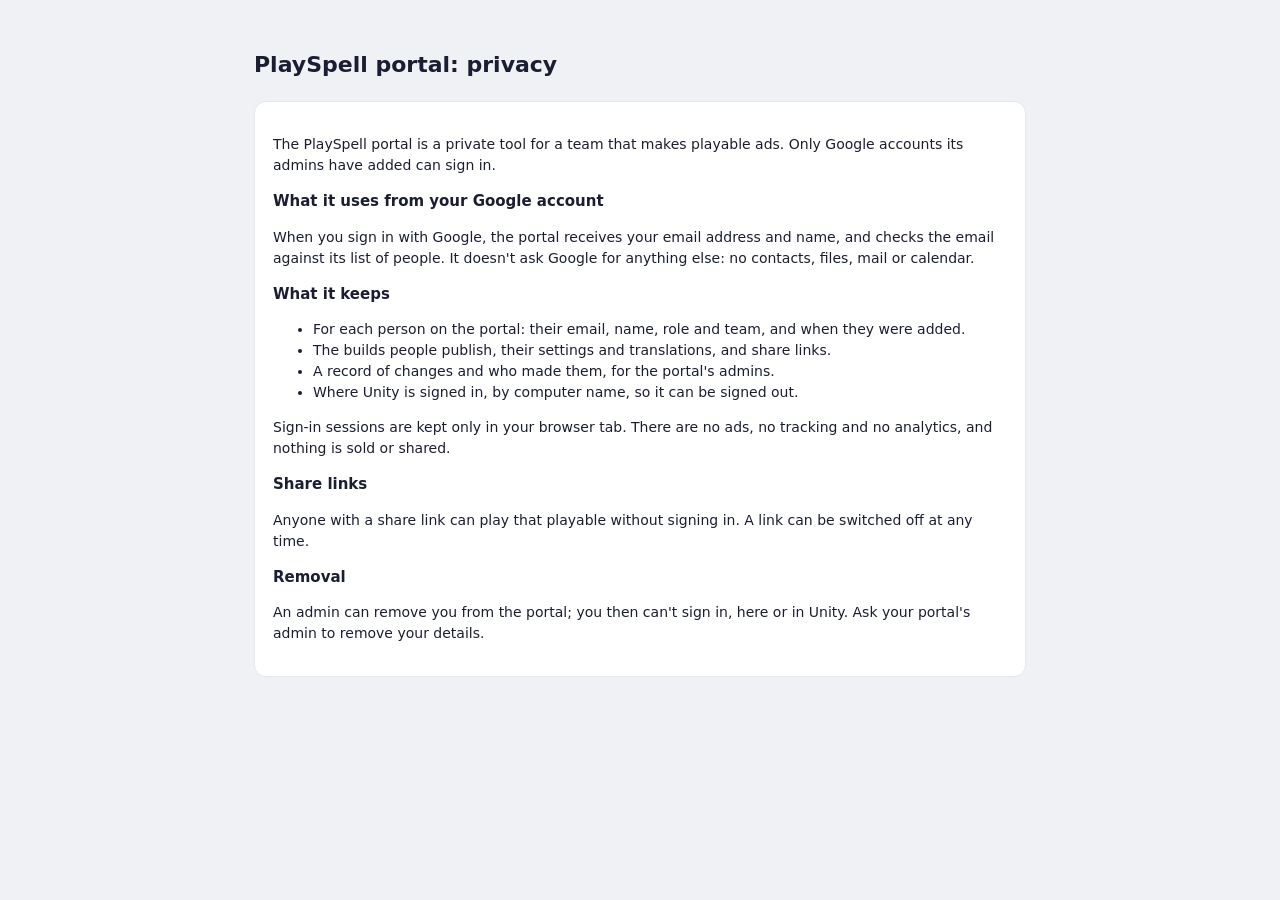
<file: privacy.html>
<!doctype html>
<html lang="en">
<head>
<meta charset="utf-8">
<meta name="viewport" content="width=device-width,initial-scale=1">
<meta http-equiv="Content-Security-Policy" content="default-src 'self'; style-src 'self'; object-src 'none'; base-uri 'none'; form-action 'none'">
<title>Privacy · PlaySpell</title>
<link rel="stylesheet" href="style.css">
</head>
<body>
<main>
<h2>PlaySpell portal: privacy</h2>
<div class="card">
<p>The PlaySpell portal is a private tool for a team that makes playable ads. Only Google accounts its admins have added can sign in.</p>
<h3>What it uses from your Google account</h3>
<p>When you sign in with Google, the portal receives your email address and name, and checks the email against its list of people. It doesn't ask Google for anything else: no contacts, files, mail or calendar.</p>
<h3>What it keeps</h3>
<ul>
<li>For each person on the portal: their email, name, role and team, and when they were added.</li>
<li>The builds people publish, their settings and translations, and share links.</li>
<li>A record of changes and who made them, for the portal's admins.</li>
<li>Where Unity is signed in, by computer name, so it can be signed out.</li>
</ul>
<p>Sign-in sessions are kept only in your browser tab. There are no ads, no tracking and no analytics, and nothing is sold or shared.</p>
<h3>Share links</h3>
<p>Anyone with a share link can play that playable without signing in. A link can be switched off at any time.</p>
<h3>Removal</h3>
<p>An admin can remove you from the portal; you then can't sign in, here or in Unity. Ask your portal's admin to remove your details.</p>
</div>
</main>
</body>
</html>
</file>
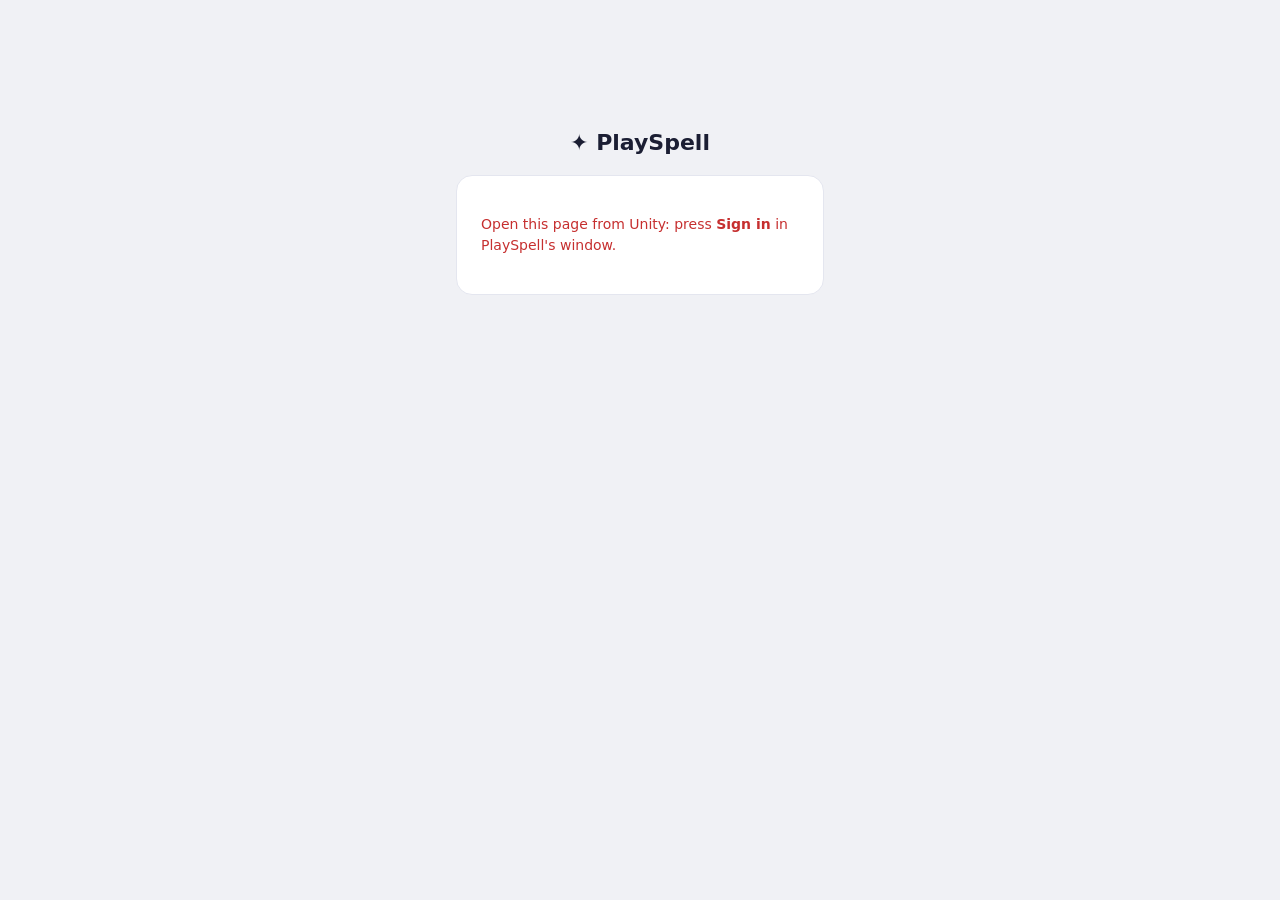
<file: unity.html>
<!doctype html>
<html lang="en">
<head>
<meta charset="utf-8">
<meta name="viewport" content="width=device-width,initial-scale=1">
<meta name="robots" content="noindex">
<meta name="referrer" content="no-referrer">
<meta http-equiv="Content-Security-Policy" content="default-src 'self'; script-src 'self' https://accounts.google.com/gsi/client; style-src 'self' 'unsafe-inline' https://accounts.google.com/gsi/style; connect-src https://script.google.com https://script.googleusercontent.com https://accounts.google.com/gsi/; frame-src https://accounts.google.com/gsi/; img-src 'self' data: https://*.googleusercontent.com; object-src 'none'; base-uri 'none'; form-action 'none'">
<title>Sign in to Unity · PlaySpell</title>
<link rel="stylesheet" href="style.css">
</head>
<body>
<div id="app"><p class="dim" style="text-align:center;margin-top:20vh">Loading…</p></div>
<script src="config.js"></script>
<script src="shared.js"></script>
<script src="unity.js"></script>
</body>
</html>
</file>
<file: style.css>
:root { color-scheme: light dark; --bg:#f0f1f5; --panel:#fff; --top:#f9f9fb; --hover:#f6f7fb; --text:#1b1e33; --dim:#646b85; --line:#e4e6ef; --accent:#ffc94a; --accent-text:#1b1400; --err:#c62f2f; --ok:#16833f;
  --side:#1b1e33; --side-text:#a0a5c2; --side-hover:rgba(255,255,255,.06); --side-on:rgba(255,255,255,.1); --side-line:rgba(255,255,255,.08); --shadow:0 12px 32px rgba(16,24,40,.16); }
@media (prefers-color-scheme: dark) { :root { --bg:#0f141b; --panel:#171e27; --top:#131922; --hover:#1d2531; --text:#e6ebf1; --dim:#93a0b0; --line:#2a3440; --err:#ff8080; --ok:#6fd99a;
  --side:#0a0d14; --side-line:rgba(255,255,255,.06); --shadow:0 12px 32px rgba(0,0,0,.5); } }
* { box-sizing:border-box; } [hidden] { display:none !important; }
body { margin:0; background:var(--bg); color:var(--text); font:14px/1.5 system-ui,-apple-system,"Segoe UI",sans-serif; }
h2 { margin:0 0 12px; font-size:18px; }
svg { flex:none; }

/* the frame: a dark sidebar with the pages, a top bar with search and the account, the page under it */
.shell { display:flex; min-height:100vh; }
.side { position:sticky; top:0; height:100vh; width:220px; flex:none; display:flex; flex-direction:column; padding:18px 0 12px; background:var(--side); color:var(--side-text); z-index:20; }
.brand { display:flex; align-items:center; gap:10px; padding:0 22px 26px; color:#fff; font-weight:700; font-size:16px; text-decoration:none; white-space:nowrap; }
.brand .mark { width:28px; height:28px; flex:none; display:grid; place-items:center; border-radius:8px; background:var(--accent); color:var(--accent-text); font-size:15px; }
.side nav { display:flex; flex-direction:column; gap:4px; padding:0 10px; }
.side nav a { display:flex; align-items:center; gap:12px; height:40px; padding:0 12px; border-radius:8px; color:var(--side-text); font-size:13px; font-weight:600; text-decoration:none; white-space:nowrap; }
.side nav a:hover { background:var(--side-hover); color:#fff; }
.side nav a.on { background:var(--side-on); color:#fff; box-shadow:inset 3px 0 0 var(--accent); }
.side svg, .topbar svg, .list svg, .proj svg { width:18px; height:18px; fill:none; stroke:currentColor; stroke-width:1.8; stroke-linecap:round; stroke-linejoin:round; }
.side-foot { margin-top:auto; display:flex; align-items:center; justify-content:space-between; gap:8px; padding:12px 14px 0 22px; border-top:1px solid var(--side-line); font-size:11px; white-space:nowrap; }
.side-foot button { display:grid; place-items:center; width:30px; height:30px; padding:0; border:0; border-radius:8px; background:none; color:var(--side-text); }
.side-foot button:hover { background:var(--side-hover); color:#fff; }
@media (min-width:861px) {
  .slim .side { width:64px; }
  .slim .brand { justify-content:center; padding:0 0 26px; } .slim .brand span:not(.mark), .slim .side nav a span, .slim .side-foot span { display:none; }
  .slim .side nav a { justify-content:center; padding:0; } .slim .side-foot { justify-content:center; padding:12px 0 0; } .slim .side-foot svg { transform:scaleX(-1); }
}
.page { flex:1; min-width:0; display:flex; flex-direction:column; }
.topbar { position:sticky; top:0; z-index:10; display:flex; align-items:center; gap:16px; height:64px; padding:0 24px; background:var(--top); border-bottom:1px solid var(--line); }
.find { position:relative; flex:0 1 520px; min-width:0; }
.find > svg { position:absolute; left:12px; top:9px; width:16px; height:16px; color:var(--dim); pointer-events:none; }
.find input { max-width:none; height:34px; margin:0; padding:0 14px 0 36px; border-radius:999px; background:var(--panel); font-size:13px; }
.find-pop { position:absolute; left:0; right:0; top:42px; max-height:min(480px, 70vh); overflow:auto; padding:6px; background:var(--panel); border:1px solid var(--line); border-radius:12px; box-shadow:var(--shadow); }
.find-pop h6 { margin:8px 10px 4px; font-size:11px; font-weight:600; color:var(--dim); text-transform:uppercase; letter-spacing:.05em; }
.find-pop a { display:flex; align-items:center; gap:10px; padding:7px 10px; border-radius:8px; text-decoration:none; }
.find-pop .nm { flex:1; min-width:0; overflow:hidden; text-overflow:ellipsis; white-space:nowrap; }
.find-pop a .dim { font-size:12px; white-space:nowrap; }
.find-pop a:hover, .find-pop a.on { background:var(--hover); }
.find-pop .none { margin:0; padding:10px; }
.who { margin-left:auto; display:flex; align-items:center; gap:12px; white-space:nowrap; min-width:0; }
.who .team { color:var(--dim); font-size:12px; } .who b { font-size:13px; overflow:hidden; text-overflow:ellipsis; }
main { width:100%; max-width:1480px; padding:24px; }
.banner { text-align:center; margin:12px 24px 0; }

/* page heads, the way into a project, and lists of projects and concepts */
.head { display:flex; align-items:center; gap:12px; flex-wrap:wrap; margin-bottom:20px; }
main > h2:first-child, .head h2, .ins-head h2 { font-size:22px; font-weight:700; } .head h2 { margin:0; } main > h2:first-child { margin:0 0 20px; }
.crumbrow { display:flex; align-items:center; gap:12px; margin:-4px 0 18px; }
.back { display:grid; place-items:center; width:34px; height:34px; flex:none; border:1px solid var(--line); border-radius:8px; background:var(--panel); color:var(--text); text-decoration:none; }
.back:hover { border-color:var(--dim); background:var(--hover); } .back svg { width:18px; height:18px; fill:none; stroke:currentColor; stroke-width:2.2; stroke-linecap:round; stroke-linejoin:round; }
.crumbs { display:flex; align-items:center; gap:8px; margin:0; font-size:13px; color:var(--dim); flex-wrap:wrap; }
.crumbs a { color:var(--dim); text-decoration:none; } .crumbs a:hover { color:var(--text); text-decoration:underline; } .crumbs b { color:var(--text); font-weight:600; }
.proj { display:flex; align-items:center; gap:16px; margin-bottom:24px; } .proj > div { flex:1; min-width:0; }
.proj h2 { margin:0 0 2px; font-size:22px; overflow-wrap:anywhere; } .proj .dim { font-size:13px; }
.tile { width:32px; height:32px; flex:none; display:grid; place-items:center; border-radius:8px; color:#fff; font-weight:700; font-size:14px; }
.tile.big { width:56px; height:56px; border-radius:14px; font-size:24px; }
.section { display:flex; align-items:center; gap:8px; margin:0 0 10px; } .section h3 { margin:0; font-size:14px; font-weight:600; }
.count { padding:0 8px; border-radius:999px; background:var(--line); font-size:12px; font-weight:600; line-height:20px; }
.card { background:var(--panel); border:1px solid var(--line); border-radius:12px; padding:18px; margin-bottom:18px; overflow-x:auto; }
.card h3 { margin:0 0 6px; font-size:15px; }
.card.list { padding:0; }
.card .empty { margin:0; padding:28px 24px; color:var(--dim); text-align:center; }
.card .none { margin:0; padding:20px 24px; text-align:center; }
table { width:100%; border-collapse:collapse; } th { text-align:left; font-size:12px; color:var(--dim); font-weight:600; white-space:nowrap; }
th,td { padding:8px; border-bottom:1px solid var(--line); vertical-align:top; } tr:last-child td { border-bottom:0; }
table.list th { height:52px; padding:0 16px; vertical-align:middle; }
table.list td { height:64px; padding:8px 16px; vertical-align:middle; }
table.list tbody tr[data-href] { cursor:pointer; } table.list tbody tr:hover td { background:var(--hover); }
table.list .name { display:flex; align-items:center; gap:12px; font-weight:600; min-width:180px; }
table.list .name a { text-decoration:none; overflow-wrap:anywhere; } table.list .name a:hover { text-decoration:underline; }
table.list .small { font-size:12px; } table.list td:not(:first-child) { white-space:nowrap; }
.row.nowrap select { height:32px; padding:4px 8px; }
.colfind { position:relative; display:inline-block; vertical-align:middle; }
.colfind svg { position:absolute; left:10px; top:8px; width:14px; height:14px; color:var(--dim); pointer-events:none; }
.colfind input { width:190px; height:30px; margin:0; padding:0 10px 0 30px; border-radius:999px; font:400 12px system-ui,sans-serif; }
table.list button.sort { padding:4px 2px; border:0; border-radius:4px; background:none; color:var(--dim); font:600 12px system-ui,sans-serif; }
table.list button.sort:hover { color:var(--text); }
table.list button.sort::after { content:"↕"; margin-left:4px; opacity:.45; font-weight:400; } table.list button.sort.up::after { content:"↑"; opacity:1; } table.list button.sort.down::after { content:"↓"; opacity:1; }
.acts { text-align:right; white-space:nowrap; width:1%; }
.acts button.link { margin-left:14px; color:var(--dim); font-size:13px; text-decoration:none; } .acts button.link:hover { color:var(--text); text-decoration:underline; }
.acts .chev { display:inline-grid; place-items:center; width:24px; margin-left:8px; color:var(--dim); vertical-align:middle; } .acts .chev svg { width:16px; height:16px; }
.icon-btn { display:inline-grid; place-items:center; width:32px; height:32px; border-radius:8px; color:var(--dim); vertical-align:middle; }
.icon-btn:hover { background:var(--bg); color:var(--text); } .icon-btn svg { width:17px; height:17px; }
button.icon-btn { padding:0; border:0; background:none; } button.icon-btn:hover:not(:disabled) { background:var(--bg); border:0; } button.icon-btn.danger { color:var(--dim); } button.icon-btn.danger:hover { color:var(--err); }
@media (max-width:1280px) { .roomy { display:none; } }
.short { display:none; }
.pill { padding:1px 8px; border-radius:999px; background:var(--bg); border:1px solid var(--line); color:var(--dim); font-size:11px; font-weight:600; white-space:nowrap; }
.row.nowrap { flex-wrap:nowrap; } .row.nowrap select { width:auto; max-width:180px; }

/* forms and buttons */
label { display:block; margin:0 0 10px; font-size:12px; color:var(--dim); }
input,select { display:block; width:100%; max-width:360px; margin-top:3px; padding:8px 10px; font:inherit; color:var(--text); background:var(--bg); border:1px solid var(--line); border-radius:8px; }
input:focus, select:focus, textarea:focus { outline:2px solid var(--accent); outline-offset:-1px; }
input[type=checkbox] { display:inline; width:auto; margin:0 6px 0 0; }
button { padding:7px 16px; font:600 13px system-ui,sans-serif; color:var(--text); background:var(--panel); border:1px solid var(--line); border-radius:999px; cursor:pointer; }
button:hover:not(:disabled) { border-color:var(--dim); }
button.primary { background:var(--accent); border-color:var(--accent); color:var(--accent-text); } button.danger { color:var(--err); } button:disabled { opacity:.6; cursor:default; }
button.ghost { background:none; border-color:transparent; } button.ghost:hover:not(:disabled) { background:var(--hover); border-color:transparent; }
button.link { padding:0; border:0; border-radius:0; background:none; color:inherit; text-decoration:underline; font:inherit; }
a.button { display:inline-flex; align-items:center; gap:8px; padding:8px 18px; font:600 13px system-ui,sans-serif; text-decoration:none; border-radius:999px; background:var(--accent); color:var(--accent-text); white-space:nowrap; }
a.button.ghost { background:var(--panel); color:var(--text); border:1px solid var(--line); } a.button.ghost:hover { border-color:var(--dim); } a.button svg { width:16px; height:16px; }
.row { display:flex; gap:6px; align-items:center; flex-wrap:wrap; } .row input, .row select { margin:0; }
.dim { color:var(--dim); } .err { color:var(--err); } .ok { color:var(--ok); } code { word-break:break-all; font-size:13px; } a { color:inherit; }
.login { max-width:400px; margin:14vh auto; padding:0 16px; } .login h2 { font-size:22px; text-align:center; margin-bottom:16px; } .login .card { padding:24px; border-radius:16px; }

/* phones and narrow windows: the sidebar turns into a bar across the top */
@media (max-width:860px) {
  .shell { flex-direction:column; }
  .side { height:auto; width:auto; flex-direction:row; align-items:center; padding:0 8px; overflow-x:auto; scrollbar-width:none; }
  .brand { padding:0 12px 0 8px; } .brand span:not(.mark) { display:none; }
  .side nav { flex-direction:row; gap:2px; padding:0; }
  .side nav a { height:52px; padding:0 10px; border-radius:0; } .side nav a.on { background:none; box-shadow:inset 0 -3px 0 var(--accent); }
  .side-foot { display:none; }
  .topbar { position:static; height:auto; flex-wrap:wrap; gap:10px; padding:10px 16px; }
  .find { order:2; flex:1 1 100%; } .who { margin-left:0; flex:1; justify-content:space-between; }
  main { padding:16px; }
  .wide-only { display:none; }
  table.list th, table.list td { padding-left:12px; padding-right:12px; }
  .colfind input { width:150px; }
  .proj { flex-wrap:wrap; } .tile.big { width:44px; height:44px; font-size:20px; border-radius:12px; }
}
@media (max-width:600px) {
  th,td { padding:6px 4px; } .acts .chev { display:none; }
  table.list th, table.list td { padding-left:8px; padding-right:8px; } table.list td:not(:first-child):not(.acts) { white-space:normal; }
  table.list .name { min-width:0; gap:10px; } table.list .small, .long { display:none; } .short { display:inline; } .colfind input { width:114px; padding-right:6px; } .colfind + button.sort { display:none; } .tile { width:28px; height:28px; font-size:13px; }
}

body > main { max-width:820px; margin:24px auto; }


/* Insights: chart colours (categorical slots validated against these cards, light and dark), then its layout */
:root { --s1:#2a78d6; --s2:#eb6834; --s3:#1baf7a; --s4:#eda100; --s5:#e87ba4; --s-other:#a3a9b2; --grid:#e8ebef; --axis:#7b8693; }
@media (prefers-color-scheme: dark) { :root { --s1:#3987e5; --s2:#d95926; --s3:#199e70; --s4:#c98500; --s5:#d55181; --s-other:#5d6876; --grid:#232c37; --axis:#8793a2; } }
.ins-head { display:flex; align-items:center; justify-content:space-between; gap:12px; flex-wrap:wrap; margin-bottom:12px; } .ins-head h2 { margin:0; }
.ins-filters select { width:auto; }
.kpis { display:grid; grid-template-columns:repeat(4, minmax(0, 1fr)); gap:14px; margin-bottom:18px; } .kpis .card { margin:0; }
.kpis.k5 { grid-template-columns:repeat(5, minmax(0, 1fr)); }
.ins-sample { border-left:4px solid var(--s4); } .ins-sample .row { justify-content:space-between; flex-wrap:nowrap; gap:12px; } .ins-sample button { flex:none; }
.ins-link .creative { overflow-wrap:anywhere; } .ins-link select { width:auto; max-width:100%; } .ins-link details { margin-top:10px; } .ins-link ul.linked { margin:6px 0 0; padding-left:18px; font-size:13px; }
.kpi h3 { font-weight:600; cursor:help; } .kpi .big { font-size:30px; font-weight:700; letter-spacing:-.5px; font-variant-numeric:tabular-nums; }
.kpi .delta { font-size:12px; margin-top:2px; } .spark { display:block; width:100%; height:28px; margin-top:4px; }
.spark polyline, .spark line { fill:none; stroke:var(--axis); stroke-width:1.5; stroke-linejoin:round; }
.ins-charts { display:grid; grid-template-columns:minmax(0, 2.2fr) minmax(0, 1fr); gap:14px; margin-bottom:18px; } .ins-charts .card { margin:0; }
.legend { list-style:none; margin:4px 0 8px; padding:0; display:flex; flex-wrap:wrap; gap:4px 14px; font-size:12px; }
.legend i, .shares i, .tip i { display:inline-block; width:10px; height:10px; border-radius:3px; margin-right:6px; vertical-align:-1px; }
.timeline { position:relative; } .timeline svg { display:block; touch-action:pan-y; }
.timeline .grid { stroke:var(--grid); stroke-width:1; } .timeline .baseline { stroke:var(--axis); stroke-width:1; }
.timeline .gap { fill:none; stroke:var(--panel); stroke-width:2; stroke-linejoin:round; } .timeline .cross { stroke:var(--text); stroke-width:1; stroke-dasharray:3 3; }
.timeline .hit { fill:transparent; cursor:crosshair; } svg .axis { fill:var(--axis); font-size:11px; font-family:system-ui,sans-serif; }
.tip { position:absolute; top:6px; min-width:180px; max-width:280px; padding:8px 10px; background:var(--panel); border:1px solid var(--line); border-radius:8px; box-shadow:0 4px 14px rgba(0,0,0,.12); font-size:12px; pointer-events:none; }
.tip div { display:flex; align-items:center; gap:2px; } .tip b { margin-left:auto; padding-left:12px; font-variant-numeric:tabular-nums; } .tip .sum { border-top:1px solid var(--line); margin-top:4px; padding-top:4px; }
.dist svg { display:block; margin:6px auto 10px; } .dist path { stroke:var(--panel); stroke-width:2; } .donut-total { fill:var(--text); font:700 20px system-ui,sans-serif; }
.shares { list-style:none; margin:0; padding:0; font-size:13px; } .shares li { display:flex; align-items:center; gap:6px; padding:3px 0; }
.shares li span:first-of-type { flex:1; min-width:0; overflow:hidden; text-overflow:ellipsis; white-space:nowrap; } .shares b, .shares .dim { font-variant-numeric:tabular-nums; } .shares .dim { min-width:64px; text-align:right; }
.ins-tablehead { justify-content:space-between; margin-bottom:6px; } .ins-tablehead h3 { margin:0; }
.ins-table td { font-variant-numeric:tabular-nums; } .ins-table th { white-space:nowrap; } .ins-table button.sort { font-weight:600; text-decoration:none; color:var(--dim); } .ins-table button.sort:hover { color:var(--text); }
@media (max-width:1180px) { .kpis.k5 { grid-template-columns:repeat(3, minmax(0, 1fr)); } }
@media (max-width:980px) { .kpis, .kpis.k5 { grid-template-columns:repeat(2, minmax(0, 1fr)); } .ins-charts { grid-template-columns:minmax(0, 1fr); } }
@media (max-width:520px) { .kpis, .kpis.k5 { grid-template-columns:minmax(0, 1fr); } .kpi .big { font-size:26px; } }
.chips { display:flex; flex-wrap:wrap; gap:6px; margin-bottom:6px; } .chip { display:inline-flex; align-items:center; gap:4px; padding:2px 10px; border:1px solid var(--line); border-radius:999px; font-size:13px; } .chip button { padding:0 2px; text-decoration:none; }
.ins-break { display:grid; grid-template-columns:minmax(0, 1fr) minmax(0, 1fr); gap:14px; margin-bottom:18px; } .ins-break .card { margin:0; overflow-x:auto; } .ins-bt td { font-variant-numeric:tabular-nums; } .ins-bt th { white-space:nowrap; } .ins-bt tr.on td { background:color-mix(in srgb, var(--s1) 12%, transparent); } .ins-bt button.pick { text-decoration:none; text-align:left; } .ins-bt button.pick b { color:var(--text); }
@media (max-width:1400px) { .ins-break { grid-template-columns:minmax(0, 1fr); } }
.cv-drop { border:2px dashed var(--line); text-align:center; padding:28px 16px; } .cv-drop.over { border-color:var(--accent); background:color-mix(in srgb, var(--accent) 8%, var(--panel)); }
.cv-drop p { max-width:620px; margin:8px auto 14px; } .cv-pick { display:inline-block; margin:0; padding:7px 14px; font:600 13px system-ui; color:#111; background:var(--accent); border-radius:6px; cursor:pointer; } .cv-pick input { display:none; }
.cv-note { margin:4px 0; font-size:13px; } .cv-fields { display:grid; grid-template-columns:repeat(auto-fit, minmax(240px, 1fr)); gap:0 16px; margin-top:12px; } .cv-fields input, .cv-fields select { max-width:none; }
.cv-nets { margin:10px 0 14px; } .cv-nets > div { display:flex; flex-wrap:wrap; gap:4px 18px; margin-top:6px; } .cv-net { display:inline-flex; align-items:center; margin:0; font-size:13px; color:var(--text); }
.cv-table td { vertical-align:top; } .cv-table td:nth-child(3) { white-space:nowrap; } .cv-net .dim { margin-left:4px; } .cv-table code { font-size:12px; } .cv-st { font-weight:700; white-space:nowrap; } .cv-st.ok { color:var(--ok); } .cv-st.err { color:var(--err); } .cv-st.warn { color:var(--warn, #d9a400); }
.cv-issue { font-size:12px; margin-top:3px; max-width:440px; } .cv-issue.err { color:var(--err); } .cv-issue.warn { color:var(--warn, #b98a00); }
.cv-frame { position:fixed; right:16px; bottom:16px; z-index:50; border:1px solid var(--line); border-radius:6px; background:#000; box-shadow:0 6px 24px rgba(0,0,0,.35); }
.cv-link { display:flex; gap:8px; align-items:center; flex-wrap:wrap; margin:8px 0 10px; } .cv-link input { flex:1 1 320px; max-width:none; margin:0; font:13px ui-monospace,monospace; } .cv-open { font-weight:600; }
.cv-linkrow { display:flex; gap:18px; align-items:flex-start; } .cv-linkrow > div:last-child { flex:1; min-width:0; } .cv-qr { flex:none; line-height:0; } .cv-qr svg { border-radius:6px; }
@media (max-width:640px) { .cv-linkrow { flex-direction:column; } }
</file>
<file: gate.css>
/* The sign-in card over the build portal on the online portal (that page has its own styles). */
#psGate { font:14px/1.5 system-ui,sans-serif; color:#16202c; background:#f5f6f8; }
@media (prefers-color-scheme: dark) { #psGate { color:#e6ebf1; background:#0f141b; } #psGate .card { background:#171e27 !important; border-color:#2a3440 !important; } }
#psGate .login { max-width:380px; margin:12vh auto; padding:0 16px; }
#psGate h2 { margin:0 0 12px; font-size:18px; }
#psGate .card { background:#fff; border:1px solid #d9dee5; border-radius:10px; padding:16px; }
#psGate .dim { color:#5b6878; } #psGate .err { color:#c62f2f; }
</file>
